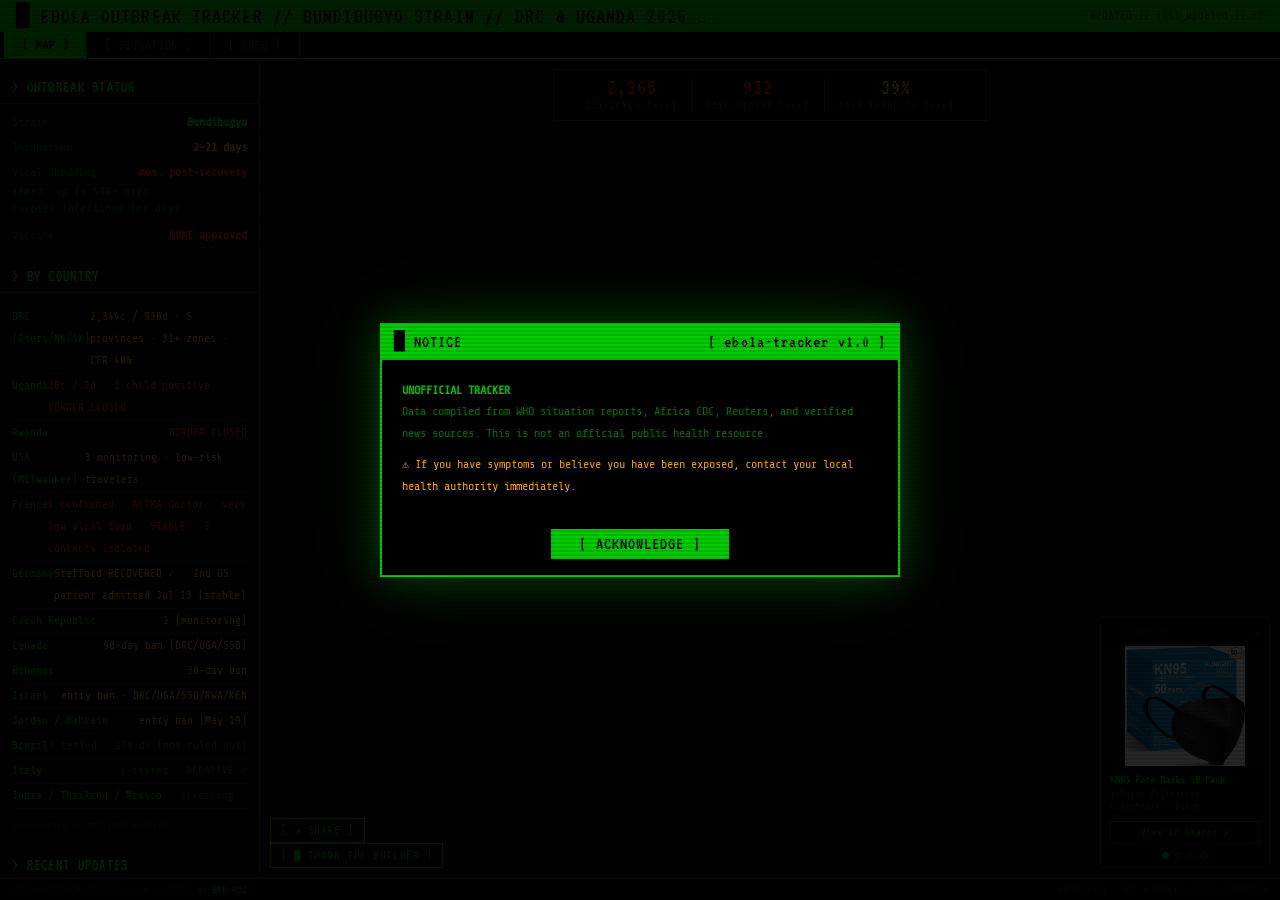
<file: templates/index.html>
<!DOCTYPE html>
<html lang="en">
<head>
  <meta charset="UTF-8">
  <meta name="viewport" content="width=device-width, initial-scale=1.0">
  <title>Ebola Outbreak Tracker — 2026 Bundibugyo Strain | ebola.fyi</title>
  <meta name="description" content="Live tracker for the 2026 Ebola Bundibugyo outbreak. 2,365 confirmed · 932 deaths · WHO: 3rd-largest outbreak on record, spreading faster than ever. Free, no paywall.">
  <meta name="keywords" content="ebola 2026, ebola outbreak, bundibugyo, DRC ebola, Uganda ebola, WHO PHEIC, ebola tracker, ebola cases, ebola deaths, ituri province, ebola map">
  <meta name="author" content="Bre Roz">
  <meta name="robots" content="index, follow">

  <!-- Open Graph -->
  <meta property="og:type"        content="website">
  <meta property="og:url"         content="https://ebola.fyi/">
  <meta property="og:title"       content="Ebola Outbreak Tracker — 2026 Bundibugyo Strain">
  <meta property="og:description" content="2,365 confirmed · 932 deaths · DRC 2,344 confirmed/930 deaths · WHO: 3rd-largest outbreak on record. Free, no paywall.">
  <meta property="og:image"       content="https://ebola.fyi/static/og-image.png">
  <meta property="og:image:width" content="1200">
  <meta property="og:image:height" content="630">
  <meta property="og:site_name"   content="ebola.fyi">

  <!-- Twitter Card -->
  <meta name="twitter:card"        content="summary_large_image">
  <meta name="twitter:title"       content="Ebola Outbreak Tracker — 2026 Bundibugyo">
  <meta name="twitter:description" content="2,365 confirmed · 932 deaths · DRC 2,344/930 · WHO: 3rd-largest Ebola outbreak on record · Free, no paywall.">
  <meta name="twitter:image"       content="https://ebola.fyi/static/og-image.png">

  <link rel="canonical" href="https://ebola.fyi/">
  <link rel="icon" type="image/svg+xml" href="/static/favicon.svg">
  <link rel="stylesheet" href="/static/css/dos.css">

  <!-- Structured Data — Dataset -->
  <script type="application/ld+json">
  {
    "@context": "https://schema.org",
    "@type": "Dataset",
    "name": "2026 Ebola Bundibugyo Outbreak — Live Tracker",
    "description": "Real-time tracking of the 2026 Ebola Bundibugyo virus disease outbreak in the Democratic Republic of Congo and Uganda. Data sourced from WHO situation reports, Africa CDC, and verified news sources.",
    "url": "https://ebola.fyi/",
    "keywords": ["ebola", "bundibugyo", "outbreak 2026", "DRC", "Uganda", "WHO PHEIC", "filovirus"],
    "temporalCoverage": "2026-04-24/..",
    "spatialCoverage": { "@type": "Place", "name": "Democratic Republic of Congo, Uganda" },
    "publisher": { "@type": "Person", "name": "Bre Roz", "url": "https://breroz.com" },
    "dateModified": "2026-05-20",
    "variableMeasured": ["suspected cases", "confirmed cases", "deaths", "case fatality rate"]
  }
  </script>

  <!-- Structured Data — FAQ (AEO) -->
  <script type="application/ld+json">
  {
    "@context": "https://schema.org",
    "@type": "FAQPage",
    "mainEntity": [
      {
        "@type": "Question",
        "name": "How many Ebola cases are there in 2026?",
        "acceptedAnswer": { "@type": "Answer", "text": "As of May 20, 2026, there are 600+ suspected cases, 51 lab-confirmed cases, and 139+ deaths in the 2026 Ebola Bundibugyo outbreak, primarily in the Democratic Republic of Congo with 2 confirmed cases in Uganda." }
      },
      {
        "@type": "Question",
        "name": "What strain of Ebola is the 2026 outbreak?",
        "acceptedAnswer": { "@type": "Answer", "text": "The 2026 outbreak is caused by the Bundibugyo virus (BDBV), a rare strain of Ebola for which there is no approved vaccine or treatment. It was first identified in Uganda in 2007 and has only caused three known outbreaks." }
      },
      {
        "@type": "Question",
        "name": "Has the WHO declared the 2026 Ebola outbreak a PHEIC?",
        "acceptedAnswer": { "@type": "Answer", "text": "Yes. The World Health Organization declared the 2026 Ebola Bundibugyo outbreak a Public Health Emergency of International Concern (PHEIC) on May 17, 2026 — the highest level of global health alert." }
      },
      {
        "@type": "Question",
        "name": "Where is the 2026 Ebola outbreak located?",
        "acceptedAnswer": { "@type": "Answer", "text": "The 2026 Ebola outbreak is centered in Ituri Province in eastern Democratic Republic of Congo, with confirmed cases in Bunia, Mongbwalu, Nyakunde, Goma, and Butembo. Two confirmed cases have also been reported in Kampala, Uganda." }
      },
      {
        "@type": "Question",
        "name": "Is there an American infected with Ebola in 2026?",
        "acceptedAnswer": { "@type": "Answer", "text": "Yes. Dr. Peter Stafford, 39, an American medical missionary working in Bunia, DRC, tested positive for Ebola Bundibugyo and is being treated at Charité University Hospital in Berlin, Germany. His wife Dr. Rebekah Stafford and their four children were also evacuated to Germany for monitoring. Dr. Patrick LaRochelle is being monitored at Bulovka Hospital in Prague." }
      },
      {
        "@type": "Question",
        "name": "Is there a vaccine for the 2026 Ebola strain?",
        "acceptedAnswer": { "@type": "Answer", "text": "No. There is no approved vaccine or specific treatment for the Bundibugyo strain of Ebola. The Ervebo vaccine exists for the Zaire strain but is not effective against Bundibugyo. An Oxford/Serum Institute vaccine candidate is estimated to be 2–3 months from clinical trials as of May 2026." }
      },
      {
        "@type": "Question",
        "name": "Is Ebola spreading to the US in 2026?",
        "acceptedAnswer": { "@type": "Answer", "text": "As of May 20, 2026, there are no confirmed Ebola cases in the United States. One American (Dr. Peter Stafford) contracted Ebola in the DRC and is being treated in Germany. The US CDC has issued 21-day travel restrictions for non-citizens arriving from DRC, Uganda, and South Sudan." }
      }
    ]
  }
  </script>
  <script src="https://d3js.org/d3.v7.min.js" defer></script>
  <script src="/static/js/app.js" defer></script>
  <!-- Google tag (gtag.js) -->
  <script async src="https://www.googletagmanager.com/gtag/js?id=G-WPQWM1QDYJ"></script>
  <script>
    window.dataLayer = window.dataLayer || [];
    function gtag(){dataLayer.push(arguments);}
    gtag('js', new Date());
    gtag('config', 'G-WPQWM1QDYJ');
  </script>
</head>
<body>

<!-- ── Disclaimer Modal ──────────────────────────────────────────────── -->
<div id="disclaimer-modal" class="modal-overlay" style="display:none">
  <div class="modal-box">
    <div class="modal-titlebar">
      <span>&#x2588; NOTICE</span>
      <span>[ ebola-tracker v1.0 ]</span>
    </div>
    <div class="modal-body">
      <p><strong>UNOFFICIAL TRACKER</strong></p>
      <p>Data compiled from WHO situation reports, Africa CDC, Reuters, and verified news sources. This is not an official public health resource.</p>
      <p style="margin-top:10px" class="warn">&#x26A0; If you have symptoms or believe you have been exposed, contact your local health authority immediately.</p>
    </div>
    <div class="modal-footer">
      <button id="disclaimer-close" class="btn-dos">[ ACKNOWLEDGE ]</button>
    </div>
  </div>
</div>

<!-- ── App Shell ─────────────────────────────────────────────────────── -->
<div class="app-shell">

  <!-- Header -->
  <div class="site-header">
    <div class="site-header-title">
      &#x2588; EBOLA OUTBREAK TRACKER // BUNDIBUGYO STRAIN // DRC &amp; UGANDA 2026 <span class="cursor">_</span>
    </div>
    <div class="site-header-right">UPDATED {{ last_updated }} CT</div>
  </div>

  <!-- Tab bar -->
  <nav class="tab-bar">
    <button class="tab-btn active" data-tab="map">[ MAP ]</button>
    <button class="tab-btn" data-tab="situation">[ SITUATION ]</button>
    <button class="tab-btn" data-tab="info">[ INFO ]</button>
  </nav>

  <!-- ── TAB 1: MAP ─────────────────────────────────────────────────── -->
  <div class="tab-pane active" id="tab-map">
    <div class="panel-layout">

      <!-- Left: stats + country list + updates -->
      <div class="left-panel">
        <div class="left-section-title">&gt; OUTBREAK STATUS</div>

        <div class="stat-row">
          <span class="stat-label">Strain</span>
          <span class="stat-value">Bundibugyo</span>
        </div>

        <div class="stat-row">
          <span class="stat-label">Incubation</span>
          <span class="stat-value warn">2–21 days</span>
        </div>
        <div class="stat-row">
          <span class="stat-label">Viral Shedding</span>
          <span class="stat-value danger">mos. post-recovery</span>
        </div>
        <div class="stat-subrow">semen: up to 500+ days<br>corpses infectious for days</div>
        <div class="stat-row">
          <span class="stat-label">Vaccine</span>
          <span class="stat-value danger">NONE approved</span>
        </div>

        <div class="left-section-title" style="margin-top:10px">&gt; BY COUNTRY</div>
        <div class="dos-list">
          <div class="dos-list-item">
            <span class="country-name">DRC (Ituri/NK/SK)</span>
            <span class="country-stat">2,344c / 930d · 5 provinces · 31+ zones · CFR 40%</span>
          </div>
          <div class="dos-list-item">
            <span class="country-name">Uganda</span>
            <span class="country-stat" style="color:var(--red)">20c / 2d · 1 child positive · BORDER CLOSED</span>
          </div>
          <div class="dos-list-item">
            <span class="country-name">Rwanda</span>
            <span class="country-stat" style="color:var(--red)">BORDER CLOSED</span>
          </div>
          <div class="dos-list-item">
            <span class="country-name">USA (Milwaukee)</span>
            <span class="country-stat" style="color:var(--amber)">3 monitoring · low-risk travelers</span>
          </div>
          <div class="dos-list-item">
            <span class="country-name">France</span>
            <span class="country-stat" style="color:var(--red)">1 confirmed · ALIMA doctor · very low viral load · STABLE · 5 contacts isolated</span>
          </div>
          <div class="dos-list-item">
            <span class="country-name">Germany</span>
            <span class="country-stat" style="color:var(--amber)">Stafford RECOVERED ✓ · 2nd US patient admitted Jul 13 (stable)</span>
          </div>
          <div class="dos-list-item">
            <span class="country-name">Czech Republic</span>
            <span class="country-stat">1 (monitoring)</span>
          </div>
          <div class="dos-list-item">
            <span class="country-name">Canada</span>
            <span class="country-stat" style="color:var(--amber)">90-day ban (DRC/UGA/SSD)</span>
          </div>
          <div class="dos-list-item">
            <span class="country-name">Bahamas</span>
            <span class="country-stat" style="color:var(--amber)">30-day ban</span>
          </div>
          <div class="dos-list-item">
            <span class="country-name">Israel</span>
            <span class="country-stat" style="color:var(--amber)">entry ban · DRC/UGA/SSD/RWA/KEN</span>
          </div>
          <div class="dos-list-item">
            <span class="country-name">Jordan / Bahrain</span>
            <span class="country-stat" style="color:var(--amber)">entry ban (May 19)</span>
          </div>
          <div class="dos-list-item">
            <span class="country-name">Brazil</span>
            <span class="country-stat" style="color:var(--text-dim)">2 tested · alt dx (not ruled out)</span>
          </div>
          <div class="dos-list-item">
            <span class="country-name">Italy</span>
            <span class="country-stat" style="color:var(--text-dim)">1 tested · NEGATIVE ✓</span>
          </div>
          <div class="dos-list-item">
            <span class="country-name">India / Thailand / Mexico</span>
            <span class="country-stat" style="color:var(--text-dim)">screening ↑</span>
          </div>
        </div>
        <div style="font-size:9px;color:var(--text-faint);padding:4px 12px">s=suspected c=confirmed d=deaths</div>

        <div class="left-section-title" style="margin-top:10px">&gt; RECENT UPDATES</div>
        <div class="update-item">
          <span class="update-date">2026-07-21 <a class="update-src" href="https://www.aljazeera.com/news/2026/7/20/ebola-death-toll-in-drc-surges-to-at-least-930-as-outbreak-gathers-pace" target="_blank" rel="noopener" onclick="track('source_click',{outlet:'Al Jazeera/WHO',date:'2026-07-21'})">[src]</a></span>
          <span style="color:var(--red)">&#x26A0; <strong>WHO: THIRD-LARGEST EBOLA OUTBREAK ON RECORD</strong></span> &bull; Tedros: <em>"In the past month, it has expanded faster than any previous outbreak"</em> &bull; DRC's 2018&ndash;20 outbreak took 10+ months to reach 2,000 confirmed cases — this one took <strong>2 months</strong> &bull; WHO: true tally could be <strong>at least double</strong> that &bull; Tedros: more than <strong>80% of new cases</strong> detected outside known contact lists — "transmission chains are still being missed" &bull; Uganda now close to being <strong>"virus-free"</strong> &bull; healthcare worker strike escalated — staff <strong>blocked the entrance to Bunia General Hospital</strong> over unpaid compensation
        </div>
        <div class="update-item">
          <span class="update-date">2026-07-20 <a class="update-src" href="https://www.npr.org/2026/07/20/g-s1-134548/ebola-congo-deaths" target="_blank" rel="noopener" onclick="track('source_click',{outlet:'NPR/AP',date:'2026-07-20'})">[src]</a> <a class="update-src" href="https://www.aljazeera.com/news/2026/7/20/ebola-death-toll-in-drc-surges-to-at-least-930-as-outbreak-gathers-pace" target="_blank" rel="noopener" onclick="track('source_click',{outlet:'Al Jazeera',date:'2026-07-20'})">[src2]</a></span>
          <span style="color:var(--red)">&#x26A0; <strong>DEATH TOLL REACHES 930</strong></span> &bull; DRC Ministry of Health: <strong>37 new deaths in 24h</strong> (Fri&ndash;Sat) — one of the highest daily totals recorded &bull; confirmed cases reach <strong>2,344</strong> as of Saturday &bull; global total: <strong>2,365 confirmed / 932 deaths · CFR 40%</strong> (DRC) / 39% (global) &bull; at least <strong>12 attacks</strong> recorded against health facilities/teams since outbreak declared &bull; at least <strong>36 health workers</strong> infected have died &bull; <strong>724 patients</strong> currently in isolation/hospitals &bull; 22 new recoveries in 24h &bull; WHO: 80% of new cases from unknown transmission chains
        </div>
        <div class="update-item">
          <span class="update-date">2026-07-14 <a class="update-src" href="https://www.aljazeera.com/news/2026/7/14/who-warns-dr-congo-ebola-outbreak-may-be-double-the-official-tally" target="_blank" rel="noopener" onclick="track('source_click',{outlet:'Al Jazeera',date:'2026-07-14'})">[src]</a></span>
          <span style="color:var(--red)">&#x26A0; <strong>DOCTORS THREATEN STRIKE</strong> over unpaid salaries</span> &bull; healthcare workers at the <strong>Rwampara Ebola treatment centre</strong> (Ituri epicentre) burned a tyre and blocked access routes Monday &bull; 48-hour ultimatum for a "total strike" &bull; Dr. Pascal Bahoya: <em>"Since May 15, we have been caring for Ebola patients without pay"</em> &bull; Health Min. Samuel Roger Kamba acknowledged "payment delays" from an "organisational issue" with the payroll list &bull; DRC's National Institute of Public Health: healthcare workers account for <strong>112 transmissions / 35 deaths</strong> (by Sunday) &bull; Ituri (epicentre): at least 384 confirmed / 89 deaths per this report
        </div>
        <div class="update-item">
          <span class="update-date">2026-07-14 <a class="update-src" href="https://www.aljazeera.com/news/2026/7/14/who-warns-dr-congo-ebola-outbreak-may-be-double-the-official-tally" target="_blank" rel="noopener" onclick="track('source_click',{outlet:'Al Jazeera/WHO',date:'2026-07-14'})">[src]</a></span>
          <span style="color:var(--red)">&#x26A0; <strong>WHO WARNS TRUE TOLL MAY BE DOUBLE OFFICIAL TALLY</strong></span> &bull; Chikwe Ihekweazu (Executive Director, WHO Health Emergencies Programme): <em>"the scale of the outbreak is at least 2-4 times the number of cases we are finding"</em> — most deaths occurring in the family environment, not medical centres &bull; WHO confirms at least <strong>1,963 cases / 719 deaths</strong> (DRC) &bull; global total: <strong>1,984 confirmed / 721 deaths</strong> &bull; <strong>727 patients</strong> in Ebola treatment centres as of Jul 12 &bull; Uganda: 20 / 2 &bull; 5 provinces affected incl. Tshopo &amp; Haut-Uélé &bull; <strong>$1.5B</strong> mobilized by international partners &amp; African nations &bull; clinical trial (2 treatments) under way
        </div>
        <div class="update-item">
          <span class="update-date">2026-07-13 <a class="update-src" href="https://thehill.com/policy/healthcare/5965532-ebola-outbreak-congo-response/" target="_blank" rel="noopener" onclick="track('source_click',{outlet:'The Hill/WHO',date:'2026-07-13'})">[src]</a></span>
          <span style="color:var(--red)">&#x26A0; <strong>SECOND US CITIZEN DIAGNOSED WITH EBOLA</strong></span> &bull; Samaritan's Purse humanitarian worker (logistics role, Bunia · 15 years with the org) diagnosed Friday, transferred to <strong>Frankfurt University Hospital</strong> special isolation unit &bull; <span style="color:#00cc00">"currently stable"</span> (Dr. Timo Wolf) &bull; not involved in direct patient care &bull; contact tracing underway &bull; US State Dept assisted transport to Germany &bull; Tedros: <em>"infections among response personnel are not unexpected in an outbreak of this scale"</em> &bull; Samaritan's Purse runs 2 Ebola Treatment Centers in DRC (Bunia + Nyankunde, 40 beds) serving Ituri (90% of national cases)
        </div>
        <div class="update-item">
          <span class="update-date">2026-07-13 <a class="update-src" href="https://www.reuters.com/business/healthcare-pharmaceuticals/congos-ebola-outbreak-spreads-two-more-provinces-2026-07-13/" target="_blank" rel="noopener" onclick="track('source_click',{outlet:'Reuters/INPH',date:'2026-07-13'})">[src]</a></span>
          <span style="color:var(--red)">&#x26A0; <strong>SPREADS TO TWO MORE PROVINCES</strong></span> &bull; Tshopo and Haut-Uélé now formally declared an <strong>"epidemic zone"</strong> by DRC's National Institute of Public Health (report dated Jul 11) &bull; Tshopo: <strong>4 confirmed / 2 deaths</strong> (Kisangani) &bull; Haut-Uélé: <strong>1 death confirmed</strong> &bull; cases in both provinces primarily imported from Nia-Nia health zone, Ituri &bull; DRC confirmed: <strong>1,926 / 702 deaths</strong> &bull; global total: <strong>1,947 confirmed / 704 deaths · CFR 36%</strong> &bull; senior WHO official: true scale of outbreak could be <strong>2&ndash;4x larger</strong> than official data — 4 of 5 new cases have no known link to existing patients
        </div>
        <div class="update-item">
          <span class="update-date">2026-07-09 <a class="update-src" href="https://apnews.com/article/congo-ebola-outbreak-deaths-957589a45723dcb092c986e1ec17da07" target="_blank" rel="noopener" onclick="track('source_click',{outlet:'AP',date:'2026-07-09'})">[src]</a> <a class="update-src" href="https://www.rfi.fr/en/international-news/20260709-ebola-outbreak-is-fastest-growing-ever-as-600-die" target="_blank" rel="noopener" onclick="track('source_click',{outlet:'RFI/AFP/Africa CDC',date:'2026-07-09'})">[src2]</a></span>
          <span style="color:var(--red)">&#x26A0; <strong>DEATH TOLL REACHES 600</strong> &bull; DRC confirmed: <strong>1,759</strong> (WHO)</span> &bull; global total: <strong>1,780 confirmed / 602 deaths · CFR 34%</strong> &bull; Africa CDC's Wessam Mankoula: <em>"This is the fastest growing Ebola outbreak ever"</em> — 1,596 cases in first six weeks vs. 994 for the 2014&ndash;16 West Africa outbreak at the same stage &bull; <span style="color:var(--red)">&#x26A0; <strong>NEW SUSPECTED CASES beyond the epicentre</strong></span>: Tshopo province — 2 suspected in Kisangani (one linked to Nia-Nia health zone/Ituri, one with no apparent geographic connection, under investigation) — and Haut-Uélé &bull; 285 recovered &bull; 304 suspected cases under investigation &bull; 22 treatment centres / ~700 beds (+300 planned) at ~90% capacity &bull; 10,000+ contacts monitored, 82% follow-up rate (95% needed) &bull; lab capacity up from 30 tests/day (Kinshasa) to 2,000+/day (decentralised) &bull; trial of MBP-134 monoclonal antibody + remdesivir (alone &amp; combination) began Jul 2 &bull; WHO seeks $115M — only 32% funded &bull; South Kivu: clashes between DRC forces and M23 — UN's Volker Turk calls for immediate end to fighting
        </div>
        <div class="update-item">
          <span class="update-date">2026-07-06 <a class="update-src" href="https://www.reuters.com/business/healthcare-pharmaceuticals/congo-says-confirmed-ebola-cases-rise-1561-including-506-deaths-2026-07-06/" target="_blank" rel="noopener" onclick="track('source_click',{outlet:'Reuters/DRC MoH',date:'2026-07-06'})">[src]</a></span>
          DRC government data: <strong>confirmed Ebola cases rise to 1,561, including 506 deaths</strong> (reported late Sunday) &bull; Uganda: 20 / 2 · France: 1 / 0 &bull; global total: <strong>1,582 confirmed / 508 deaths · CFR 32%</strong>
        </div>
        <div class="update-item">
          <span class="update-date">2026-07-03 <a class="update-src" href="https://www.reuters.com/business/healthcare-pharmaceuticals/congo-says-number-confirmed-ebola-cases-rises-1502-2026-07-03/" target="_blank" rel="noopener" onclick="track('source_click',{outlet:'Reuters/DRC MoH',date:'2026-07-03'})">[src]</a></span>
          DRC government data: <strong>confirmed Ebola cases rise to 1,502, including 473 deaths</strong> (Friday, Jul 3) &bull; Uganda: 20 / 2 · France: 1 / 0 &bull; global total: <strong>1,523 confirmed / 475 deaths · CFR 31%</strong>
        </div>
        <div class="update-item">
          <span class="update-date">2026-07-01 <a class="update-src" href="https://cambodianess.com/article/drc-ebola-claims-452-lives-says-who" target="_blank" rel="noopener" onclick="track('source_click',{outlet:'WHO Disease Outbreak News',date:'2026-07-01'})">[src]</a></span>
          WHO Disease Outbreak News: <strong>1,460 confirmed / 452 deaths</strong> in DRC as of Jul 1 &mdash; transmission continuing to spread into new health zones &bull; Uganda: <strong>20 confirmed (2 deaths) + 1 probable fatal case</strong> as of Jul 2, last confirmed Uganda case Jun 21 &bull; France: lab-confirmed BVD case (ALIMA doctor) notified to WHO Jun 24 &bull; WHO risk assessment (updated Jun 6): DRC <strong>VERY HIGH</strong>, Uganda + neighbours <strong>HIGH</strong>, rest of African Region + global LOW &bull; historical Bundibugyo CFRs: 2007 outbreak 30%, 2012 outbreak 50%
        </div>
        <div class="update-item">
          <span class="update-date">2026-06-30 <a class="update-src" href="https://www.bbc.com/news/articles/cly7z8ey088o" target="_blank" rel="noopener" onclick="track('source_click',{outlet:'BBC Scotland',date:'2026-06-30'})">[src]</a></span>
          <span style="color:var(--dim)">&#x2713; <strong>UK/Glasgow NEGATIVE</strong> — patient admitted to Queen Elizabeth University Hospital and tested for suspected Ebola; result: <strong>negative</strong> · no ward closures · risk to public remains low</span>
        </div>
        <div class="update-item">
          <span class="update-date">2026-06-30 <a class="update-src" href="https://www.aljazeera.com/news/2026/6/30/dr-congo-says-1307-ebola-cases-confirmed-including-377-deaths" target="_blank" rel="noopener" onclick="track('source_click',{outlet:'Al Jazeera/DRC MoH',date:'2026-06-30'})">[src]</a></span>
          DRC (official, Monday update): <strong>1,307 confirmed / 377 deaths</strong> &bull; Uganda: 20 / 2 · France: 1 / 0 &bull; global total: <strong>1,328 confirmed / 379 deaths · CFR 29%</strong> &bull; <span style="color:var(--red)">&#x26A0; <strong>gatherings ban issued in 4 provinces including Kinshasa</strong></span> — issued Saturday ahead of planned <strong>July 8 anti-constitutional-reform protest</strong>; opposition calls ban "politically motivated" &bull; Al Jazeera from Rwampara treatment centre: health workers lack protective gear, medicines, rapid test kits, body bags &bull; tents set on fire by angry mob last month &bull; funeral transmission: families touch bodies over several days — aid workers struggling to arrange safe burials amid community mistrust
        </div>
        <div class="update-item">
          <span class="update-date">2026-06-29 <a class="update-src" href="https://www.reuters.com/business/healthcare-pharmaceuticals/congo-says-number-confirmed-ebola-cases-1274-including-360-deaths-2026-06-29/" target="_blank" rel="noopener" onclick="track('source_click',{outlet:'Reuters/DRC MoH',date:'2026-06-29'})">[src]</a> <a class="update-src" href="https://www.yahoo.com/news/world/articles/ebola-outbreak-dr-congo-spreads-161703033.html" target="_blank" rel="noopener" onclick="track('source_click',{outlet:'AFP/Yahoo',date:'2026-06-29'})">[src2]</a></span>
          <span style="color:var(--red)">&#x26A0; <strong>FOURTH PROVINCE: Haut-Uélé</strong> — entire northeast DRC (~15 million people) now affected</span> &bull; case traveled from Bunia (Ituri's capital) into Haut-Uélé; that person has since died (INRB) &bull; Haut-Uélé borders <strong>South Sudan and Central African Republic</strong> &bull; Ituri: <strong>1,165 confirmed / 301 deaths</strong> (epicentre) &bull; DRC total: <strong>1,274 confirmed / 360 deaths · CFR 28%</strong> &bull; Uganda: 20 / 2 · France: 1 / 0 &bull; global total: <strong>1,295 confirmed / 362 deaths</strong> &bull; clinical trials set to begin in coming days (WHO)
        </div>
        <div class="update-item">
          <span class="update-date">2026-06-26 <a class="update-src" href="https://www.reuters.com/business/healthcare-pharmaceuticals/cdc-raises-response-ebola-outbreak-highest-level-says-risk-spread-us-is-low-2026-06-26/" target="_blank" rel="noopener" onclick="track('source_click',{outlet:'Reuters/CDC',date:'2026-06-26'})">[src]</a></span>
          <span style="color:var(--red)">&#x1F6A8; <strong>CDC RAISES EBOLA RESPONSE TO LEVEL 1 — highest designation</strong></span> &mdash; reserved for most severe health crises: previous Level 1 responses include <strong>Hurricane Katrina (2005), swine flu (2009–10), West Africa Ebola (2014–16), Zika (2016–17)</strong> &bull; DRC: <strong>1,200+ confirmed / 321 deaths</strong> · Uganda: 20 · France: 1 · total <strong>1,221+ / 323</strong> &bull; 19 CDC staff deployed overseas + 125+ already on ground &bull; <strong>$107M emergency funding</strong> committed &bull; White House seeking <strong>$1.4B+ from Congress</strong> including <strong>$800M for Kenya quarantine center</strong> &bull; experimental Ebola treatment doses being sent to Africa &bull; <strong>2,500 diagnostic tests</strong> deploying &bull; 25 local field epidemiologists trained for areas CDC staff cannot access
        </div>
        <div class="update-item">
          <span class="update-date">2026-06-26 <a class="update-src" href="https://www.theguardian.com/global-development/2026/jun/26/whereabouts-of-nearly-300-people-with-ebola-unknown-in-drc" target="_blank" rel="noopener" onclick="track('source_click',{outlet:'Guardian/Africa CDC',date:'2026-06-26'})">[src]</a></span>
          <span style="color:var(--red)">&#x26A0; <strong>297 confirmed cases with UNKNOWN WHEREABOUTS</strong> — Africa CDC Kaseya: <em>"Where are these people?"</em></span> &mdash; DRC: <strong>1,118 confirmed / 291 deaths</strong> · Uganda: 20/2 · France: 1 · total <strong>1,139 / 293</strong> &bull; <span style="color:var(--red)">WHO/Lancet ID modeling: <strong>8,210 cases / 1,420 deaths by mid-September</strong> (central scenario) · <strong>worst-case: 66,000 cases by September</strong> · <strong>70% probability spread to South Sudan</strong> in coming weeks</span> &bull; this outbreak is <strong>largest in Ebola history at 5 weeks post-declaration</strong> (West Africa at same stage: 239 cases / 160 deaths) &bull; only <strong>13% of $910M pledged</strong> has been delivered; total needed: <strong>$1.4B</strong> with humanitarian costs &bull; DRC authorities: 21-day wait required before onward travel from affected provinces
        </div>
        <div class="update-item">
          <span class="update-date">2026-06-25 <a class="update-src" href="https://www.nytimes.com/2026/06/25/world/africa/africa-cdc-congo-ebola.html" target="_blank" rel="noopener" onclick="track('source_click',{outlet:'NYT/Africa CDC',date:'2026-06-25'})">[src]</a></span>
          <span style="color:var(--red)">&#x26A0; <strong>SYSTEM NEAR BREAKING POINT: 95% bed occupancy</strong> in Ebola treatment centers — "we haven't reached the peak yet"</span> &mdash; Kaseya: <em>"If we don't stop this outbreak now, for sure it will be the largest Ebola outbreak ever"</em> &bull; <span style="color:var(--red)">contact tracing: <strong>30%</strong></span> (needs 80% to break chain · most Ituri positives NOT on health workers' radar) &bull; <strong>20,000 paid community health workers</strong> being recruited from affected communities &bull; IDP camps: estimated <strong>120 contacts per infected person</strong> (vs. 20 standard · 40 urban) &bull; <span style="color:#00cc00">&#x1F9EA; <strong>CLINICAL TRIALS starting next week</strong>: remdesivir vs. remdesivir + MBP-134 monoclonal antibody (treatment) · MBP-134 arriving Bunia Friday · obeldesivir oral post-exposure prophylaxis trial mid-July (1,200 enrolled)</span>
        </div>
        <div class="update-item">
          <span class="update-date">2026-06-25 <a class="update-src" href="https://www.reuters.com/business/healthcare-pharmaceuticals/ebola-bundibugyo-outbreak-rages-knowledge-gaps-still-challenge-response-2026-06-25/" target="_blank" rel="noopener" onclick="track('source_click',{outlet:'Reuters',date:'2026-06-25'})">[src]</a></span>
          <span style="color:var(--amber)">&#x1F9EA; Only <strong>10% of patients show bleeding</strong> (vs. ~40% expected for Ebola) — causing community denial</span>: <em>"Before, it was bleeding. We haven't seen any bleeding in our sick relative, so you're lying to us"</em> &bull; <strong>50%+ patients arriving at advanced stage</strong> — early symptoms milder than Zaire, delaying care-seeking &bull; WHO Ihekweazu: <em>"We're facing an outbreak that we're just, to be honest, beginning to understand"</em> &bull; <span style="color:var(--red)">Peter Piot (co-discoverer of Ebola Zaire): <em>"I have never seen this many cases this quickly. Without peace I fear we will not stop this."</em></span>
        </div>
        <div class="update-item">
          <span class="update-date">2026-06-25 <a class="update-src" href="https://www.sciencealert.com/first-ebola-case-outside-africa-in-2026-outbreak-confirmed" target="_blank" rel="noopener" onclick="track('source_click',{outlet:'ScienceAlert/AFP',date:'2026-06-25'})">[src]</a></span>
          <span style="color:var(--red)">&#x26A0; <strong>FRANCE CASE FOLLOW-UP</strong> — patient identified as <strong>ALIMA</strong> (Alliance for International Medical Action) doctor</span> &bull; flew <strong>Air France Kinshasa&rarr;Paris</strong> · "almost asymptomatic — except for headaches" · condition "slightly deteriorated during the flight" &bull; <strong>very low viral load</strong> · stable &bull; <strong>5 flight passengers isolated</strong> as possible contacts &bull; PM Lecornu monitoring "very closely" · Health Min. Rist: risk of transmission "remains low" &bull; ALIMA seeking to understand how contamination occurred — humanitarian workers normally require <strong>3-week quarantine</strong> after contact with infected cases &bull; first time France has <em>detected</em> Ebola on its territory (2014: two patients transported from abroad, diagnosed before arrival) &bull; WHO Tedros: global risk "remains low"
        </div>
        <div class="update-item">
          <span class="update-date">2026-06-24 <a class="update-src" href="https://www.bbc.com/news/articles/cj9gzr9rdjlo" target="_blank" rel="noopener" onclick="track('source_click',{outlet:'BBC/France MoH',date:'2026-06-24'})">[src]</a></span>
          <span style="color:var(--red)">&#x26A0; <strong>FRANCE CONFIRMS FIRST EUROPEAN EBOLA CASE</strong> — first case outside Africa in 2026 outbreak · doctor returned from humanitarian mission in DRC · stable · isolated in specialised facility</span> &bull; contact tracing underway · 21-day home isolation for contacts &bull; <strong>1,094 DRC confirmed · 277 deaths</strong> &bull; Uganda: <strong>20 confirmed</strong> (up from 19) &bull; WHO Tedros: global risk "remains low" · "a reminder of risks faced by frontline responders" &bull; France sets up dedicated monitoring for aid workers returning from DRC &bull; 17 of 75 health workers infected in DRC have died
        </div>
        <div class="update-item">
          <span class="update-date">2026-06-22 <a class="update-src" href="https://www.unicef.org/press-releases/ebola-cases-hit-1000-almost-3-million-children-and-adolescents-face-rising-risks" target="_blank" rel="noopener" onclick="track('source_click',{outlet:'UNICEF',date:'2026-06-22'})">[src]</a></span>
          <span style="color:var(--amber)">&#x26A0; UNICEF: <strong>2.95 million children at risk</strong> — 54% of population in 31 affected health zones</span> &bull; children = <strong>15% of confirmed cases · 25%+ of confirmed deaths</strong> &bull; children <strong>almost twice as likely to die</strong> as adults &bull; 135 orphaned children in Ituri receiving psychosocial support &bull; first nursery opened for infants separated from parents in treatment &bull; Uganda: 1 child positive · 19 under quarantine &bull; UNICEF seeking $70.7M — $20M still unfunded
        </div>
        <div class="update-item">
          <span class="update-date">2026-06-23 <a class="update-src" href="https://www.reuters.com/business/healthcare-pharmaceuticals/ebola-cases-congo-reach-highest-first-month-total-any-outbreak-who-says-2026-06-23/" target="_blank" rel="noopener" onclick="track('source_click',{outlet:'Reuters/WHO',date:'2026-06-23'})">[src]</a></span>
          <span style="color:var(--red)">&#x26A0; <strong>WHO: HIGHEST FIRST-MONTH CASE TOTAL OF ANY EBOLA OUTBREAK IN HISTORY</strong> — 1,003+ confirmed · 267 deaths · CFR 27%</span> &bull; detected late — virus circulating months before May 15 declaration &bull; urban spread (Bunia, Mongbwalu) unprecedented vs. past rural outbreaks &bull; WHO Mahamud: <em>"outbreak is moving faster than us"</em> &bull; <span style="color:var(--red)">&#x26A0; <strong>3 displacement camps now affected</strong></span> — 25 confirmed · 14 deaths (IOM) · Kigonze camp: 4 children died Monday &bull; 500+ Ebola beds now (up from 250 two weeks ago) &bull; community resistance beginning to abate
        </div>
        <div class="update-item">
          <span class="update-date">2026-06-22 <a class="update-src" href="https://www.reuters.com/business/healthcare-pharmaceuticals/congo-says-confirmed-ebola-cases-rise-over-1000-2026-06-22/" target="_blank" rel="noopener" onclick="track('source_click',{outlet:'Reuters/DRC MoH',date:'2026-06-22'})">[src]</a></span>
          <span style="color:var(--red)">&#x26A0; <strong>MILESTONE: DRC CROSSES 1,000 CONFIRMED CASES</strong> — 1,003 confirmed · 254 deaths · CFR 25%</span> &bull; total combined DRC + Uganda: <strong>1,022 confirmed · 256 deaths</strong>
        </div>
        <div class="update-item">
          <span class="update-date">2026-06-17 <a class="update-src" href="https://www.who.int/news/item/17-06-2026-who-issues-comprehensive-guidelines-on-filovirus-disease--including-ebola-and-marburg-disease" target="_blank" rel="noopener" onclick="track('source_click',{outlet:'WHO',date:'2026-06-17'})">[src]</a></span>
          <span style="color:var(--amber)">&#x1F4CB; <strong>WHO: first-ever comprehensive filovirus guidelines — 16 evidence-based recommendations</strong></span> &mdash; covers all Ebola and Marburg strains &bull; emphasizes early supportive care as foundation for all other interventions &bull; key recs: laboratory monitoring to identify treatable complications (hypoglycaemia, metabolic disruptions), rapid oral/IV rehydration, serial vital-sign monitoring, vasoactive medications for shock, antibiotics for bacterial coinfections, <strong>structured survivor after-care to prevent re-transmission from viral persistence</strong> &bull; Tedros: <em>"The current Bundibugyo virus outbreak is a stark reminder of the need for diligent, holistic and person-focused medical care"</em> &bull; designed to harmonize clinical care across health systems and inform preparedness planning
        </div>
        <div class="update-item">
          <span class="update-date">2026-06-15 <a class="update-src" href="https://www.idse.net/Tropical-Diseases/Article/06-26/Ebola-Outbreak-Spreads-Becoming-Worst-on-Record/80892" target="_blank" rel="noopener" onclick="track('source_click',{outlet:'IDSE/WHO',date:'2026-06-15'})">[src]</a></span>
          <span style="color:#00cc00">&#x2713; <strong>37 WHO-confirmed recoveries</strong> — including a US citizen (humanitarian worker in DRC) &bull; 16-month-old baby + mother recovered &amp; discharged from Rwampara Treatment Center</span> &bull; <span style="color:var(--red)">DRC: <strong>837 confirmed / 196 deaths</strong> as of June 15 · Ituri = 93% of all cases &bull; Uganda: <strong>19 confirmed / 2 deaths + 1 probable case + 1 probable death</strong></span> &bull; <span style="color:var(--red)">&#x26A0; CDC MMWR (2026;75[22]:285-289): without large-scale sustained intervention, outbreak could reach <strong>2014–16 West Africa scale — 28,000+ cases, 11,000+ deaths</strong></span> &bull; Kate White (MSF): <em>"No one knows the true scale or exactly where the disease is spreading in Congo"</em>
        </div>
        <div class="update-item">
          <span class="update-date">2026-06-17 <a class="update-src" href="https://www.newswise.com/articles/ebola-virus-hides-in-the-central-nervous-system-according-to-new-research-led-by-microbiologists-at-the-icahn-school-of-medicine-at-mount-sinai" target="_blank" rel="noopener" onclick="track('source_click',{outlet:'Nature Microbiology/Mount Sinai',date:'2026-06-17'})">[src]</a></span>
          <span style="color:var(--amber)">&#x1F9EA; <strong>NEW RESEARCH (Nature Microbiology): Ebola hides in the brain</strong></span> &mdash; Mount Sinai + BNITM study using cerebral organoids: Ebola virus can survive <strong>undetected in the CNS for months or years</strong> after infection &bull; infects neurons, astrocytes, and microglia (brain immune cells) &bull; <strong>"productive persistence"</strong> — virus remains actively infectious, not dormant &bull; triggers local brain inflammation — consistent with survivors developing <strong>meningoencephalitis, eye inflammation</strong> months later &bull; virus develops <strong>defective genomes and mutations</strong> to evade immune clearance &bull; replication confirmed up to 120 days in organoid model &bull; explicitly calls for expanded study of <strong>Bundibugyo virus</strong> persistence &bull; raises risk of relapse and retransmission from survivors
        </div>
        <div class="update-item">
          <span class="update-date">2026-06-16 <a class="update-src" href="https://www.thehindu.com/news/international/dr-congo-ebola-peak-in-front-of-us-outbreak-could-last-a-year-says-red-cross/article71109172.ece" target="_blank" rel="noopener" onclick="track('source_click',{outlet:'The Hindu/IFRC',date:'2026-06-16'})">[src]</a></span>
          <span style="color:var(--red)">&#x26A0; Red Cross: <strong>"The peak is in front of us — we are afraid this could last one year"</strong></span> &mdash; IFRC ops manager Bruno Michon speaking from Bunia &bull; <strong>808 confirmed / 192 deaths</strong> (DRC, per WHO) &bull; "intense community transmission continues" &bull; dire lack of testing capacity &bull; Red Cross volunteers facing <strong>verbal abuse, threats and physical attacks</strong> &bull; <em>"Trust is central. Without trust, we cannot stop transmission."</em>
        </div>
        <div class="update-item">
          <span class="update-date">2026-06-16 <a class="update-src" href="https://www.reuters.com/business/healthcare-pharmaceuticals/congo-ebola-outbreak-may-be-worst-ever-africa-cdc-says-2026-06-16/" target="_blank" rel="noopener" onclick="track('source_click',{outlet:'Reuters/Africa CDC',date:'2026-06-16'})">[src]</a></span>
          <span style="color:var(--red)">&#x26A0; <strong>Africa CDC: outbreak could be WORST EVER</strong> — worse than 2014-16 West Africa (11,000+ deaths)</span> &mdash; DG Jean Kaseya at AU heads-of-state virtual summit: <em>"If we don't stop the outbreak very soon it will be worse than what we had in West Africa"</em> &bull; <strong>tens of thousands of contacts untraced</strong>
        </div>
        <div class="update-item">
          <span class="update-date">2026-06-16 <a class="update-src" href="https://www.cbsnews.com/news/ebola-outbreak-2026-congo-uganda-still-spreading-who/" target="_blank" rel="noopener" onclick="track('source_click',{outlet:'CBS News/WHO',date:'2026-06-16'})">[src]</a></span>
          <span style="color:var(--red)">&#x26A0; WHO: virus still spreading, "we are missing cases"</span> &mdash; total surged to <strong>800+</strong>, up ~300 since last week &bull; WHO Incident Manager Dr. Belizaire: <em>"One month after declaration, I'm still feeling concerned"</em> &bull; <strong>3,000 contacts unaccounted for</strong> &bull; security forces fired <strong>warning shots</strong> to stop crowd seizing Ebola victim's body &bull; Uganda: <strong>no new cases in 11 days</strong> &bull; Uganda health director: <em>"Putting a tight ribbon on porous borders is almost impossible — it's like stopping wind from blowing"</em>
        </div>
        <div class="update-item">
          <span class="update-date">2026-06-15 <a class="update-src" href="https://www.independent.co.uk/news/health/ebola-outbreak-congo-africa-latest-deaths-b2996017.html" target="_blank" rel="noopener" onclick="track('source_click',{outlet:'The Independent/DRC MoH',date:'2026-06-15'})">[src]</a></span>
          <span style="color:var(--red)">&#x26A0; <strong>RECORD SURGE: 72 new cases in 24h · 32 new deaths</strong> &mdash; total now <strong>782 confirmed / 181 deaths / 56 recovered · CFR 23%</strong></span> &bull; 359 in isolation &bull; <strong>contact tracing DROPPED to 56%</strong> (was 70%+) &bull; 106 new cases + 45 new deaths since Jun 12 &bull; Ituri: <strong>717 confirmed / 20 health zones</strong> &bull; North Kivu: <strong>62 confirmed / 10 health zones</strong> &bull; South Kivu: 3 / 1 zone &bull; <strong>2 new health zones</strong> since Jun 12 (1 Ituri, 1 N.Kivu) &bull; Africa CDC Jean Kaseya: <em>"urgently mobilize resources"</em>
        </div>
        <div class="update-item">
          <span class="update-date">2026-06-15 <a class="update-src" href="https://www.npr.org/2026/06/15/nx-s1-5856414/ebola-congo-bunia-health-crisis" target="_blank" rel="noopener" onclick="track('source_click',{outlet:'NPR',date:'2026-06-15'})">[src]</a></span>
          <span style="color:var(--red)">&#x26A0; NPR on the ground in Bunia</span> &mdash; <strong>Bunia: 212 confirmed</strong> (single highest city count) &bull; sick man vomited blood on motorbike taxi driver in city center, died on the spot — driver fled &bull; <span style="color:var(--red)">Clinique Universelle hospital <strong>SHUT DOWN</strong></span> after positive case — staff working <strong>without PPE</strong> &bull; Dr. Mazirane, 38: <em>"We're not afraid, we're very afraid"</em> — fears leaving his children behind if he dies &bull; 85%+ of DRC population lives on $3/day &bull; community volunteer Kasongo, 25: going door-to-door amid denial and fear
        </div>
        <div class="update-item">
          <span class="update-date">2026-06-13 <a class="update-src" href="https://www.tuko.co.ke/world/629458-israel-issues-travel-ban-kenya-4-east-african-countries-ebola-outbreak/" target="_blank" rel="noopener" onclick="track('source_click',{outlet:'TUKO/Israel MoH',date:'2026-06-13'})">[src]</a></span>
          <span style="color:var(--amber)">&#x26A0; <strong>Israel entry ban</strong> — non-citizens/non-residents who visited <strong>DRC, Uganda, South Sudan, Rwanda, or Kenya</strong> within 21 days barred from entry &bull; Bundibugyo strain risk cited &bull; travelers with fever/symptoms within 21 days urged to isolate &amp; contact ministry hotline &bull; advises against non-essential travel to DRC/Uganda</span>
        </div>
        <div class="update-item">
          <span class="update-date">2026-06-13 <a class="update-src" href="https://www.statnews.com/2026/06/13/who-director-general-in-drc-war-greater-concern-than-ebola/" target="_blank" rel="noopener" onclick="track('source_click',{outlet:'STAT News/WHO',date:'2026-06-13'})">[src]</a></span>
          <span style="color:var(--red)">&#x26A0; <strong>WHO DG Tedros: "really worried"</strong> after second field visit to outbreak zone</span> &mdash; <strong>708 confirmed / 141 deaths</strong> combined DRC + Uganda &bull; <span style="color:var(--red)"><strong>NOW THE 3RD LARGEST EBOLA OUTBREAK ON RECORD</strong></span> &bull; DRC residents see Ebola as <em>"a lesser evil"</em> amid war, hunger, and other disease &bull; warring factions, food insecurity, and displacement compounding response
        </div>
        <div class="update-item">
          <span class="update-date">2026-06-12 <a class="update-src" href="https://www.newindianexpress.com/amp/story/world/2026/Jun/12/ebola-spreading-into-new-areas-in-northeast-dr-congo-who" target="_blank" rel="noopener" onclick="track('source_click',{outlet:'AFP/WHO',date:'2026-06-12'})">[src]</a></span>
          <span style="color:var(--red)">&#x25B2; WHO: outbreak "continues to expand" in case count <strong>and</strong> geography</span> &mdash; new zones identified <strong>almost daily</strong> &bull; local community spread now in new areas (no longer just travel-linked) &bull; "many blind spots in high-risk areas" &bull; <strong>contact tracing: 70%+</strong> (up from 45% two weeks ago, still below 90% threshold) &bull; <strong>250 isolation beds — not enough</strong>, scaling needed urgently &bull; "scale much bigger than what is being detected" &bull; 119 suspected &bull; 32 recovered (DRC) &bull; Uganda: <strong>2 confirmed deaths</strong> &bull; African Union: Uganda "under control"
        </div>
        <div class="update-item">
          <span class="update-date">2026-06-12 <a class="update-src" href="https://www.reuters.com/business/healthcare-pharmaceuticals/ebola-outbreak-spreads-crowded-displacement-camp-congo-2026-06-12/" target="_blank" rel="noopener" onclick="track('source_click',{outlet:'Reuters/UNHCR',date:'2026-06-12'})">[src]</a></span>
          <span style="color:var(--red)">&#x26A0; CRITICAL: <strong>676 confirmed · 136 deaths · CFR 20.1%</strong></span> &bull; Uganda: <strong>19 confirmed</strong> &bull; <span style="color:var(--red)">&#x26A0; Ebola confirmed in <strong>Kpangba displacement camp</strong> — 30,000 refugees</span> &mdash; 2 confirmed deaths (mother &amp; daughter, May 31–Jun 1) &bull; UNHCR: "risk of spreading quickly is high and worrying" &bull; tarp-walled tents, hundreds sharing toilets, open defecation &bull; <strong>5 million+ displaced people</strong> in the 3 affected provinces &bull; Danish Refugee Council: <em>"Ebola in these camps will spread extremely quickly — people will flee whether or not they're contacts"</em>
        </div>
        <div class="update-item">
          <span class="update-date">2026-06-10 <a class="update-src" href="https://www.reuters.com/business/healthcare-pharmaceuticals/congo-says-number-confirmed-ebola-cases-rises-635-2026-06-10/" target="_blank" rel="noopener" onclick="track('source_click',{outlet:'Reuters',date:'2026-06-10'})">[src]</a></span>
          <span style="color:var(--red)">&#x25B2; <strong>635 confirmed / 127 deaths / 30 recovered</strong></span> &mdash; 37 new cases + 12 deaths in 24h, all Ituri &bull; <span style="color:#ff6600">&#x26A0; <strong>NEW ZONE: Tchomia</strong></span> &mdash; Lake Albert shore, ~50km south of Bunia &bull; now <strong>26 zones nationwide / 18 in Ituri</strong> (94%+ of cases) &bull; treatment centres active in Bunia + Rwampara
        </div>
        <div class="update-item">
          <span class="update-date">2026-06-09 <a class="update-src" href="https://www.cidrap.umn.edu/ebola/ebola-case-count-nears-600-feds-ask-travel-restrictions-ahead-world-cup" target="_blank" rel="noopener" onclick="track('source_click',{outlet:'CIDRAP',date:'2026-06-09'})">[src]</a></span>
          <span style="color:var(--amber)">&#x26A0; Trump admin requests European travel bans for <strong>World Cup</strong> (starts Jun 11)</span> &mdash; Belgium refuses &bull; EC: <em>"no evidence additional measures needed"</em> &bull; 598 confirmed / 115 deaths / CFR 19.2% / 297 in treatment &bull; WHO rapid risk assessment: DRC <strong>very high</strong>, Uganda + neighbours <strong>high</strong>
        </div>
        <div class="update-item">
          <span class="update-date">2026-06-09 <a class="update-src" href="https://www.cidrap.umn.edu/ebola/ebola-case-count-nears-600-feds-ask-travel-restrictions-ahead-world-cup" target="_blank" rel="noopener" onclick="track('source_click',{outlet:'Lancet ID',date:'2026-06-09'})">[src]</a></span>
          <span style="color:var(--red)">&#x26A0; <em>Lancet Infectious Diseases</em>: actual outbreak size could be <strong>up to 1,354 cases</strong></span> &mdash; two scenario models (CFR-33% model: 1,164 by May 27 &bull; travel/population model: 1,354 by May 27) &bull; <em>"considerable knowledge gaps"</em> and <em>"possibly substantially undetected transmission"</em>
        </div>
        <div class="update-item">
          <span class="update-date">2026-06-09 <a class="update-src" href="https://www.redcross.org.uk/stories/disasters-and-emergencies/world/ebola-outbreak-democratic-republic-of-congo" target="_blank" rel="noopener" onclick="track('source_click',{outlet:'British Red Cross',date:'2026-06-09'})">[src]</a></span>
          <span style="color:var(--red)">&#x25B2; <strong>550 confirmed / 101 confirmed deaths / 94 suspected</strong></span> &mdash; British Red Cross update &bull; Rwampara and Mongwalu remain hardest-hit (dense mining communities with transient populations) &bull; Uganda: <strong>19 confirmed / 2 suspected deaths</strong> &bull; 44 attacks on DRC healthcare facilities since Jan 2025
        </div>
        <div class="update-item">
          <span class="update-date">2026-06-09 <a class="update-src" href="https://www.cdc.gov/ebola/situation-summary/returning-travelers.html" target="_blank" rel="noopener" onclick="track('source_click',{outlet:'CDC',date:'2026-06-09'})">[src]</a></span>
          <span style="color:var(--amber)">&#x26A0; CDC: 4 US airports designated for Ebola screening</span> &mdash; IAD (May 20), ATL (May 22), IAH (May 26), JFK (May 28) &bull; HHS interim final rule extends entry suspension to <strong>lawful permanent residents (LPRs)</strong> under 42 CFR Part 71.40 &bull; automated text follow-up to all screened travelers
        </div>
        <div class="update-item">
          <span class="update-date">2026-06-07 <a class="update-src" href="https://www.politico.eu/article/us-doctor-peter-stafford-discharged-german-hospital-ebola-treatment/" target="_blank" rel="noopener" onclick="track('source_click',{outlet:'Politico/Charité',date:'2026-06-07'})">[src]</a></span>
          <span style="color:#00cc00">&#x2713; <strong>DR. PETER STAFFORD DISCHARGED — RECOVERED</strong></span> &mdash; released from Charit&eacute; Berlin after experimental treatment &bull; "significant therapeutic success" &bull; wife Dr. Rebekah + 4 children also discharged, quarantine lifted &bull; Stafford: <em>"My thoughts are with the people in Congo, who do not have access to this level of care"</em>
        </div>
        <div class="update-item">
          <span class="update-date">2026-06-05 <a class="update-src" href="https://www.nytimes.com/2026/06/05/us/politics/cdc-ebola-projection.html" target="_blank" rel="noopener" onclick="track('source_click',{outlet:'NYT/CDC MMWR',date:'2026-06-05'})">[src]</a></span>
          <span style="color:var(--red)">&#x26A0; CDC MMWR: <strong>20,000+ cases / 4,000 deaths possible in 3 months</strong></span> &mdash; <strong>65% probability</strong> if only 20% of cases isolate within 2 days &bull; if 70% isolate → <strong>94% chance &lt;10,000 cases</strong> &bull; "scope of outbreak is likely larger than available data represents" &bull; outbreak may have begun <strong>February 2026</strong> &bull; current trajectory: <strong>more momentum than 2014 West Africa outbreak at detection</strong> (28,000 total) &bull; CDC: isolation is the single most critical lever
        </div>
        <div class="update-item">
          <span class="update-date">2026-06-05 <a class="update-src" href="https://www.npr.org/2026/06/05/nx-s1-5848082/ebola-virus-cdc-outbreak-democratic-republic-congo-uganda" target="_blank" rel="noopener" onclick="track('source_click',{outlet:'NPR/CDC',date:'2026-06-05'})">[src]</a></span>
          <span style="color:var(--amber)">&#x26A0; USAID dismantled + CDC funding cuts = severely weakened response capacity</span> &mdash; Konyndyk (Refugees Intl): <em>"We are just in a much, much weaker position now than 18–24 months ago"</em> &bull; Nuzzo (Brown): <em>"The US has spent much of the time on the sidelines"</em> &bull; CDC: US domestic risk remains low but could rise if outbreak reaches urban international hubs &bull; 635 confirmed / 127 deaths as of Jun 10
        </div>
        <div class="update-item">
          <span class="update-date">2026-06-04 <a class="update-src" href="https://www.cidrap.umn.edu/new-world-screwworm/ebola-spreads-area-under-islamic-state-control-cases-mount" target="_blank" rel="noopener" onclick="track('source_click',{outlet:'CIDRAP/WSJ',date:'2026-06-04'})">[src]</a></span>
          <span style="color:var(--red)">&#x26A0; CRITICAL: Ebola reaches <strong>ISIS-controlled Mambasa</strong></span> &mdash; health workers <strong>cannot enter</strong> the area &bull; containment and contact tracing <strong>impossible</strong> &bull; chaotic, violent conditions &bull; WHO has continuously warned community trust is essential to control
        </div>
        <div class="update-item">
          <span class="update-date">2026-06-04 <a class="update-src" href="https://www.wisn.com/article/milwaukee-health-dept-says-theyre-monitoring-3-people-for-ebola/71500351" target="_blank" rel="noopener" onclick="track('source_click',{outlet:'WISN/Milwaukee',date:'2026-06-04'})">[src]</a></span>
          <span style="color:var(--amber)">&#x26A0; USA — Milwaukee, WI: <strong>3 low-risk travelers monitored</strong></span> &mdash; returning from Africa &bull; no symptoms &bull; no known Ebola contact &bull; City Health Dept coordinating with state &amp; federal partners &bull; "no public health concern for residents" &bull; not suspected cases
        </div>
        <div class="update-item">
          <span class="update-date">2026-06-04 <a class="update-src" href="https://www.reuters.com/business/healthcare-pharmaceuticals/congo-reports-attack-ebola-burial-team-cases-rise-2026-06-04/" target="_blank" rel="noopener" onclick="track('source_click',{outlet:'Reuters',date:'2026-06-04'})">[src]</a></span>
          <span style="color:var(--red)">&#x25B2; DRC: <strong>363 confirmed &bull; 62 deaths</strong></span> &bull; 19 new cases &bull; <strong>25 health zones</strong> (Ituri: 17/36 &bull; N.Kivu: 7 &bull; S.Kivu: 1) &bull; <span style="color:var(--red)">&#x26A0; Burial team <strong>attacked in Katana</strong></span> (S.Kivu, rebel-held) — coffin abandoned, body handled by community = high transmission risk &bull; <strong>Second attack in Bunia</strong> (Ituri) at cemetery — 4 injured &bull; community members questioning cause of death &bull; Progress: 32 Rwampara contacts cleared after 21-day monitoring &bull; Goma patient discharged, reunited with family
        </div>
        <div class="update-item">
          <span class="update-date">2026-06-03 <a class="update-src" href="https://www.usnews.com/news/world/articles/2026-06-03/who-says-ebola-response-catching-up-as-confirmed-drc-cases-hit-344" target="_blank" rel="noopener" onclick="track('source_click',{outlet:'Reuters/WHO',date:'2026-06-03'})">[src]</a></span>
          <span style="color:#00cc00">&#x25B2; Tedros: <strong>"we're catching up"</strong></span> &mdash; "outbreak had a big head start, and we're still behind, but catching up" &bull; <strong>8 total recoveries</strong> (6 DRC + 2 Uganda) &bull; <strong>1,445 tests done</strong> clearing almost all backlog; ~1/3 positive &bull; 116 suspected awaiting results &bull; team now working through <strong>220 suspected deaths</strong> to determine Ebola cause &bull; contact tracing at <strong>45%</strong> — needs <strong>&gt;90%</strong> to stay ahead &bull; outbreak may have begun as early as <strong>January 2026</strong> &bull; WHO needs <strong>$115M over 3 months</strong> — only <strong>35% funded</strong> &bull; wider fundraising plan launches Friday with Africa CDC, DRC &amp; Uganda govts &bull; travel bans disrupting supply chains
        </div>
        <div class="update-item">
          <span class="update-date">2026-06-02 <a class="update-src" href="https://www.livemint.com/news/ebola-reaches-new-congo-area-as-contact-tracing-breaks-down-11780457043677.html" target="_blank" rel="noopener" onclick="track('source_click',{outlet:'Bloomberg/NIPH',date:'2026-06-02'})">[src]</a></span>
          <span style="color:var(--red)">&#x25B2; DRC NIPH: <strong>344 confirmed &bull; 60 confirmed deaths</strong></span> &mdash; death toll jumped from 48 after North Kivu updated figures (treatment delays, community deaths, patients fleeing care) &bull; <strong>24 health zones</strong> now affected &bull; <strong>Mambasa</strong> newly reached — 100+ miles from Mongbwalu (outbreak origin) &bull; 23 new confirmed cases June 1 alone (11 Mongbwalu, 6 Bunia) &bull; lab backlog cleared: 76 samples analyzed, ~1/3 positive &bull; <strong>4 confirmed cases escaped</strong> care (1 Ituri, 3 North Kivu) — "major risk of community transmission" &bull; Red Cross burial teams <strong>attacked and beaten</strong> at cemetery &bull; <strong>Contact tracing (Ituri): 39.3%</strong> of contacts reached &bull; Vaccine preprint: licensed Ebola vaccines may generate <strong>partial cross-reactive immunity</strong> vs Bundibugyo
        </div>
        <div class="update-item">
          <span class="update-date">2026-06-02 <a class="update-src" href="https://www.reuters.com/business/healthcare-pharmaceuticals/uganda-health-ministry-confirms-six-new-cases-ebola-2026-06-02/" target="_blank" rel="noopener" onclick="track('source_click',{outlet:'Reuters/Uganda MoH',date:'2026-06-02'})">[src]</a></span>
          <span style="color:var(--amber)">Uganda MoH: <strong>15 confirmed total</strong> (6 new among contacts) &bull; 12 admitted &bull; 2 discharged &bull; 1 death</span> &bull; IOM warns border closures push people to <strong>unmonitored informal crossings</strong> — "disease surveillance only as strong as weakest point along a shared border" &bull; IOM: cross-border transmission reinforces need for <strong>regional coordination</strong>, not isolated national measures
        </div>
        <div class="update-item">
          <span class="update-date">2026-06-02 <a class="update-src" href="https://www.reuters.com/business/healthcare-pharmaceuticals/who-321-confirmed-ebola-cases-drc-116-more-suspected-cases-2026-06-02/" target="_blank" rel="noopener" onclick="track('source_click',{outlet:'Reuters/WHO',date:'2026-06-02'})">[src]</a></span>
          <span style="color:var(--red)">&#x25B2; WHO: <strong>321 confirmed &bull; 48 confirmed deaths &bull; 6 recovered (DRC)</strong></span> &bull; Suspected cases drop to <strong>116</strong> after hundreds ruled out — "other diseases or just fever" &bull; WHO: "suspected cases fluctuate significantly; confirmed cases are cumulative" &bull; Uganda: <strong>15 confirmed total</strong> (6 new among contacts) &bull; 1 associated death
        </div>
        <div class="update-item">
          <span class="update-date">2026-06-02 <a class="update-src" href="https://www.reuters.com/business/healthcare-pharmaceuticals/kenyas-president-defends-planned-us-backed-ebola-quarantine-facility-2026-06-02/" target="_blank" rel="noopener" onclick="track('source_click',{outlet:'Reuters',date:'2026-06-02'})">[src]</a></span>
          <span style="color:var(--red)">&#x26A0; Kenya: <strong>2 protesters killed</strong> by police gunfire at Laikipia Air Base</span> &bull; High Court extends block <strong>3 more weeks</strong> (next hearing June 23) &bull; govt ordered to disclose all US agreements within 7 days &bull; President Ruto: "We know what we are doing" &bull; US aircraft still flying in staff &amp; equipment
        </div>
        <div class="update-item">
          <span class="update-date">2026-06-01 <a class="update-src" href="https://www.barrons.com/news/africa-cdc-says-over-1-100-suspected-ebola-cases-in-dr-congo-and-uganda-373233af" target="_blank" rel="noopener" onclick="track('source_click',{outlet:'AFP/AfricaCDC',date:'2026-06-01'})">[src]</a></span>
          <span style="color:var(--red)">&#x25B2; Africa CDC: <strong>282 confirmed &bull; 43 confirmed deaths &bull; 1,100+ suspected &bull; 246 suspected deaths</strong></span> &bull; Ituri: 264 of 282 confirmed &bull; DRC/Uganda/South Sudan adopt <strong>$319M response plan</strong>
        </div>
        <div class="update-item">
          <span class="update-date">2026-06-01 <a class="update-src" href="https://www.npr.org/2026/06/01/g-s1-125143/ebola-updates" target="_blank" rel="noopener" onclick="track('source_click',{outlet:'NPR/AP',date:'2026-06-01'})">[src]</a></span>
          <span style="color:#00cc00">&#x25B2; Contact tracing now at <strong>45%</strong></span> &mdash; up from 7% earlier &bull; all 5 survivors are health workers (4 nurses + 1 lab worker) &bull; Dr. Kazadi: "a victory worth celebrating — possible to recover when seeking care early"
        </div>
        <div class="update-item">
          <span class="update-date">2026-06-01 <a class="update-src" href="https://apnews.com/article/ebola-kenya-us-quarantine-c90132fd6c858ee2fa8fa2c4259941e6" target="_blank" rel="noopener" onclick="track('source_click',{outlet:'AP',date:'2026-06-01'})">[src]</a></span>
          <span style="color:var(--amber)">&#x26A0; Hundreds protest at Laikipia Air Base gates</span> &mdash; "Why must they bring it here?" &bull; Laikipia Governor: "This will expose our people to Ebola" &bull; court suspension still in effect &bull; Kenya Health Min: center is for "everyone, not just Americans"
        </div>
        <div class="update-item">
          <span class="update-date">2026-06-01 <a class="update-src" href="https://www.forbes.com/sites/maryroeloffs/2026/06/01/ebola-scares-in-brazil-italy-prompt-fears-of-global-spread-live-updates/" target="_blank" rel="noopener" onclick="track('source_click',{outlet:'Forbes',date:'2026-06-01'})">[src]</a></span>
          <span style="color:#00cc00">&#x2713; Italy: patient from Congo tests <strong>NEGATIVE</strong></span> &bull; Brazil: 2 patients — one meningitis, one malaria — Ebola not formally ruled out &bull; Africa CDC Kaseya: "We must move at the speed of the epidemic — this will not be the last outbreak"
        </div>
        <div class="update-item">
          <span class="update-date">2026-05-30 <a class="update-src" href="https://www.bbc.com/news/articles/c99ldxykz4zo" target="_blank" rel="noopener" onclick="track('source_click',{outlet:'BBC',date:'2026-05-30'})">[src]</a></span>
          <span style="color:var(--amber)">&#x26A0; Brazil: <strong>suspected Ebola case in São Paulo</strong></span> &mdash; 37yo man recently returned from DRC &bull; in isolation at infectious diseases institute &bull; not yet confirmed
        </div>
        <div class="update-item">
          <span class="update-date">2026-05-30 <a class="update-src" href="https://apnews.com/article/tedros-who-ebola-congo-0adc9baa6828a95869febd14c78e8846" target="_blank" rel="noopener" onclick="track('source_click',{outlet:'AP',date:'2026-05-30'})">[src]</a></span>
          <span style="color:#00cc00">&#x2713; <strong>5 TOTAL RECOVERIES</strong></span> &mdash; 4 discharged Sunday at new Bunia treatment center opening &bull; Baraka Bulambulu: "Being able to come out of this alive is an immense source of happiness. Many in the same situation died." &bull; WHO: <strong>134 confirmed</strong> total / <strong>18 confirmed deaths</strong>
        </div>
        <div class="update-item">
          <span class="update-date">2026-05-30 <a class="update-src" href="https://www.bbc.com/news/articles/c99ldxykz4zo" target="_blank" rel="noopener" onclick="track('source_click',{outlet:'BBC/MSF',date:'2026-05-30'})">[src]</a></span>
          MSF Dr. Gonzalez: <span style="color:var(--red)">"<strong>Never before</strong> has an Ebola outbreak recorded so many cases so soon after declaration"</span> &bull; "deeply alarming" &bull; "response has not yet caught up" &bull; hundreds of samples still untested &bull; Uganda: <strong>9 confirmed cases</strong>
        </div>
        <div class="update-item">
          <span class="update-date">2026-05-30 <a class="update-src" href="https://apnews.com/article/tedros-who-ebola-congo-0adc9baa6828a95869febd14c78e8846" target="_blank" rel="noopener" onclick="track('source_click',{outlet:'AP',date:'2026-05-30'})">[src]</a></span>
          New treatment center opened in Bunia &bull; Bunia lab now returns results in <strong>24 hours</strong> (was 1,500km to Kinshasa) &bull; nurse Ezo Étienne tested <strong>7 times</strong> before confirmed &bull; ADF killed 7 in Beni (North Kivu) Saturday &bull; Tedros: "This is everybody's business"
        </div>
        <div class="update-item">
          <span class="update-date">2026-05-29 <a class="update-src" href="https://www.reuters.com/video/watch/idRW448729052026RP1/" target="_blank" rel="noopener" onclick="track('source_click',{outlet:'Reuters',date:'2026-05-29'})">[src]</a></span>
          <span style="color:var(--red)">&#x26A0; FUNDING PLEDGED FOR EBOLA <strong>HALVED</strong> WITHIN DAYS</span> &mdash; Africa CDC: pledges fell sharply since start of week &bull; previously $500M announced &bull; money disappearing before it reaches the field
        </div>
        <div class="update-item">
          <span class="update-date">2026-05-29 <a class="update-src" href="https://www.theguardian.com/world/2026/may/29/who-chief-tedros-adhanom-ghebreyesus-drc-ebola-outbreak-epidemic" target="_blank" rel="noopener" onclick="track('source_click',{outlet:'Guardian',date:'2026-05-29'})">[src]</a></span>
          <span style="color:var(--red)">&#x26A0; WHO: current Ebola CFR <strong>30–50%</strong> based on confirmed cases</span> &mdash; Anaïs Legand: "It's huge. Up to <strong>5 out of 10 people</strong> are likely to die" &bull; Uganda now <strong>9 confirmed cases</strong> &bull; Tedros: travel bans "don't help much"
        </div>
        <div class="update-item">
          <span class="update-date">2026-05-29 <a class="update-src" href="https://www.nbcnews.com/health/health-news/americans-ebola-go-europe-treatment-not-us-rcna347364" target="_blank" rel="noopener" onclick="track('source_click',{outlet:'NBC',date:'2026-05-29'})">[src]</a></span>
          Kenya facility: <strong>Laikipia Air Base</strong>, opens Friday, 50 beds &bull; 30+ US Public Health staff flew over after <strong>3 days training</strong> &bull; Americans who test positive <strong>won't stay in Kenya</strong> — going to as-yet unidentified European countries &bull; Kenyan medical union: <strong>48-hour strike threat</strong> unless deal terms released
        </div>
        <div class="update-item">
          <span class="update-date">2026-05-29 <a class="update-src" href="https://www.theguardian.com/world/2026/may/29/who-chief-tedros-adhanom-ghebreyesus-drc-ebola-outbreak-epidemic" target="_blank" rel="noopener" onclick="track('source_click',{outlet:'Guardian',date:'2026-05-29'})">[src]</a></span>
          Rubio: US pledged <strong>$112M to regional response</strong> + $13.5M to Kenya &bull; WHO: <strong>4.6 tonnes of aid</strong> at Bunia airport &bull; UNICEF sending <strong>100 tonnes</strong> &bull; 245,000+ people fled eastern DRC since Jan 2025 &bull; Tedros to Congolese: "you are not alone"
        </div>
        <div class="update-item">
          <span class="update-date">2026-05-29 <a class="update-src" href="https://humanglemedia.com/five-children-killed-as-drc-leaves-schools-open-amid-ebola-outbreak/" target="_blank" rel="noopener" onclick="track('source_click',{outlet:'Humangl',date:'2026-05-29'})">[src]</a></span>
          <span style="color:var(--red)">&#x25B2; 5 schoolchildren killed</span> by Ebola &mdash; DRC <strong>refuses to close schools</strong> in Ituri &bull; Health Min. Kamba: "Our priority is preventive measures, not closures" &bull; deaths linked to self-medication and delays seeking care
        </div>
        <div class="update-item">
          <span class="update-date">2026-05-29 <a class="update-src" href="https://www.nicd.ac.za/ebola-bundibugyo-virus-outbreak-situation-report-drc-uganda/" target="_blank" rel="noopener" onclick="track('source_click',{outlet:'NICD',date:'2026-05-29'})">[src]</a></span>
          NICD sitrep (May 27): CFR <strong>22.8%</strong> among suspected &bull; <strong>14%</strong> among confirmed &bull; <strong>4 confirmed deaths are healthcare workers</strong> &bull; 13 health zones affected &bull; Ituri: 110 confirmed &bull; North Kivu: 10 confirmed &bull; South Kivu: 1 confirmed
        </div>
        <div class="update-item">
          <span class="update-date">2026-05-29 <a class="update-src" href="https://www.upi.com/Top_News/World-News/2026/05/29/kenya-high-court-halts-american-ebola-quarantine-facility/6521780060918/" target="_blank" rel="noopener" onclick="track('source_click',{outlet:'UPI',date:'2026-05-29'})">[src]</a></span>
          <span style="color:var(--red)">&#x26A0; KENYA HIGH COURT BLOCKED US EBOLA QUARANTINE FACILITY</span> &mdash; Katiba Institute petition challenged constitutionality &bull; court bars any foreign government from building/opening facility &bull; prohibits admission of anyone exposed to Ebola &bull; Kenyan govt never confirmed any arrangement with US &bull; US planned 50-bed facility (expandable to 250)
        </div>
        <div class="update-item">
          <span class="update-date">2026-05-29 <a class="update-src" href="https://medicalxpress.com/news/2026-05-chief-ebola-dr-congo-recovery.html" target="_blank" rel="noopener" onclick="track('source_click',{outlet:'AFP/MedXpress',date:'2026-05-29'})">[src]</a></span>
          <span style="color:#00cc00">&#x2713; <strong>FIRST PATIENT RECOVERED</strong></span> &mdash; discharged May 28 after 2 negative tests &bull; CDC (May 29): <strong>1,077 suspected &bull; 121 confirmed &bull; 246 suspected deaths &bull; 17 confirmed deaths</strong>
        </div>
        <div class="update-item">
          <span class="update-date">2026-05-29 <a class="update-src" href="https://medicalxpress.com/news/2026-05-chief-ebola-dr-congo-recovery.html" target="_blank" rel="noopener" onclick="track('source_click',{outlet:'AFP/MedXpress',date:'2026-05-29'})">[src]</a></span>
          Africa CDC: <strong>vaccine expected by end of 2026</strong> &bull; 105 people currently in treatment centers &bull; Tedros in Kinshasa, Ituri trip delayed one day &bull; DRC Health Min. Kamba: "We're not in the situation people think internationally"
        </div>
        <div class="update-item">
          <span class="update-date">2026-05-29 <a class="update-src" href="https://medicalxpress.com/news/2026-05-chief-ebola-dr-congo-recovery.html" target="_blank" rel="noopener" onclick="track('source_click',{outlet:'AFP/MedXpress',date:'2026-05-29'})">[src]</a></span>
          Bunia displacement camp, Kingonze: <strong>9 people in 3 square meters</strong> of tarpaulin &bull; Dorcas Mapenzi: "If Ebola comes, we'll be wiped out as we're packed like sardines" &bull; Deborah Nzale: "If a single person gets infected here, everyone will die"
        </div>
        <div class="update-item">
          <span class="update-date">2026-05-28 <a class="update-src" href="https://www.northcountrypublicradio.org/news/npr/nx-s1-5834940/congo-s-ebola-outbreak-is-spiraling-with-health-workers-struggling-to-contain-the-virus" target="_blank" rel="noopener" onclick="track('source_click',{outlet:'NPR',date:'2026-05-28'})">[src]</a></span>
          Dr. Esther Sterk (MSF, Mongbwalu): "active transmission ongoing <strong>everywhere</strong>" &bull; Mongbwalu: 130,000 residents &bull; parts of town now <strong>no-go zones</strong> &bull; "people dying every day but out of view of health workers" &bull; lab results taking many, many days
        </div>
        <div class="update-item">
          <span class="update-date">2026-05-28 <a class="update-src" href="https://www.cbc.ca/news/politics/canada-ebola-travel-suspension-9.7215216" target="_blank" rel="noopener" onclick="track('source_click',{outlet:'CBC',date:'2026-05-28'})">[src]</a></span>
          <span style="color:var(--amber)">&#x26A0; Canada's 90-day ban <strong>was NOT based on public health advice</strong></span> &mdash; driven by FIFA World Cup hosting &bull; WHO explicitly <strong>advises against travel restrictions</strong> &bull; Africa CDC's Dr. Kaseya: "shame that South Sudan — <strong>zero cases</strong> — is under travel restriction"
        </div>
        <div class="update-item">
          <span class="update-date">2026-05-28 <a class="update-src" href="https://www.channelnewsasia.com/world/us-mexico-canada-announce-ebola-related-travel-measures-ahead-world-cup-6148421" target="_blank" rel="noopener" onclick="track('source_click',{outlet:'CNA',date:'2026-05-28'})">[src]</a></span>
          US / Mexico / Canada joint statement: aligned travel measures for World Cup &bull; Mexico: 21-day quarantine for DRC arrivals &bull; FIFA informing DRC/UGA/SSD ticket holders they may resell tickets
        </div>
        <div class="update-item">
          <span class="update-date">2026-05-28 <a class="update-src" href="https://www.union-bulletin.com/news/national/what-to-know-about-the-bundibugyo-virus-a-species-of-ebola-causing-an-outbreak-in/article_ce516cfc-899f-5604-aefc-141e73cbe13f.html" target="_blank" rel="noopener" onclick="track('source_click',{outlet:'AP/Union-Bulletin',date:'2026-05-28'})">[src]</a></span>
          WHO identifies treatment candidates for trials: <strong>Mapp Biopharmaceutical antibody</strong> (Sudan-derived, may work on BDBV) &bull; <strong>Regeneron</strong> (component of FDA-approved Inmazeb) &bull; <strong>Remdesivir/Veklury</strong> (COVID antiviral) &bull; <strong>Obeldesivir</strong> (Gilead, post-exposure prophylaxis) &bull; Oxford/Serum vaccine: 2–3 months to trial
        </div>
        <div class="update-item">
          <span class="update-date">2026-05-28 <a class="update-src" href="https://www.yahoo.com/news/videos/over-240-killed-ebola-outbreak-142000743.html" target="_blank" rel="noopener" onclick="track('source_click',{outlet:'CBS/USAT',date:'2026-05-28'})">[src]</a></span>
          <span style="color:var(--red)">&#x25B2; Deaths now <strong>246</strong></span> &bull; global health funding at <strong>lowest level since 2009</strong> &bull; only <strong>1 in 5 contacts</strong> traced &mdash; Dr. Celine Gounder (KFF): "each of those 4 out of 5 could set off a new chain of transmission"
        </div>
        <div class="update-item">
          <span class="update-date">2026-05-28 <a class="update-src" href="https://www.yahoo.com/news/videos/over-240-killed-ebola-outbreak-142000743.html" target="_blank" rel="noopener" onclick="track('source_click',{outlet:'USAT',date:'2026-05-28'})">[src]</a></span>
          <span style="color:var(--red)">&#x26A0; US will NOT bring Ebola patients home</span> &mdash; Americans sent to Europe or <strong>Kenya quarantine facility</strong> instead &bull; Trump in 2014 tweeted no one with Ebola should enter US, called for Obama's resignation over repatriation &bull; CDC staff asked to volunteer for Kenya unit, many reluctant
        </div>
        <div class="update-item">
          <span class="update-date">2026-05-28 <a class="update-src" href="https://www.yahoo.com/news/videos/over-240-killed-ebola-outbreak-142000743.html" target="_blank" rel="noopener" onclick="track('source_click',{outlet:'USAT',date:'2026-05-28'})">[src]</a></span>
          <span style="color:var(--amber)">&#x26A0; FIFA World Cup in Houston in &lt;3 weeks &mdash; <strong>"we do not have a health preparedness plan in place"</strong></span> &mdash; Dr. Gounder &bull; DRC team has been in Belgium for months (not a risk) &bull; concern: measles pockets, MERS — not Ebola
        </div>
        <div class="update-item">
          <span class="update-date">2026-05-28 <a class="update-src" href="https://www.aljazeera.com/news/2026/5/28/ebola-outbreak-what-travel-restrictions-have-countries-imposed" target="_blank" rel="noopener" onclick="track('source_click',{outlet:'Al Jazeera',date:'2026-05-28'})">[src]</a></span>
          DRC suspended all flights to/from <strong>Bunia</strong> (humanitarian &amp; medical exceptions allowed) &bull; Jordan &amp; Bahrain: entry bans since May 19 &bull; India: airport screening + postponed India-Africa summit &bull; Thailand: DRC/Uganda visitors only via Bangkok airport after negative test &bull; Mexico: increased airport screening
        </div>
        <div class="update-item">
          <span class="update-date">2026-05-28 <a class="update-src" href="https://www.aljazeera.com/news/2026/5/28/ebola-outbreak-what-travel-restrictions-have-countries-imposed" target="_blank" rel="noopener" onclick="track('source_click',{outlet:'Al Jazeera/ICAO',date:'2026-05-28'})">[src]</a></span>
          ICAO: international flights currently <strong>safe</strong> &bull; urges exit screening (not entry) &bull; discourages border closures &bull; Tedros: "We have stopped every previous Ebola outbreak, and we will stop this one, too"
        </div>
        <div class="update-item">
          <span class="update-date">2026-05-27 <a class="update-src" href="https://www.deseret.com/lifestyle/2026/05/27/ebola-bundibugyo-disease-uganda-congo-america-crisis-deaths-cases/" target="_blank" rel="noopener" onclick="track('source_click',{outlet:'Deseret/CDC',date:'2026-05-27'})">[src]</a></span>
          <span style="color:var(--amber)">&#x25B2; CDC (May 26): <strong>105 confirmed &bull; 906 suspected &bull; 223 suspected deaths &bull; 10 confirmed deaths</strong></span> in Congo &bull; Uganda: 7 confirmed / 1 confirmed death
        </div>
        <div class="update-item">
          <span class="update-date">2026-05-27 <a class="update-src" href="https://www.deseret.com/lifestyle/2026/05/27/ebola-bundibugyo-disease-uganda-congo-america-crisis-deaths-cases/" target="_blank" rel="noopener" onclick="track('source_click',{outlet:'Deseret/AP',date:'2026-05-27'})">[src]</a></span>
          <span style="color:var(--red)">&#x26A0; Title 42 invoked:</span> bars immigrants <strong>and legal permanent residents</strong> (LPRs) who were in DRC/Uganda/South Sudan in prior 21 days &bull; may also block exposed US citizens from returning
        </div>
        <div class="update-item">
          <span class="update-date">2026-05-27 <a class="update-src" href="https://www.deseret.com/lifestyle/2026/05/27/ebola-bundibugyo-disease-uganda-congo-america-crisis-deaths-cases/" target="_blank" rel="noopener" onclick="track('source_click',{outlet:'Deseret/AP',date:'2026-05-27'})">[src]</a></span>
          Bunia displacement camp: <strong>1 handwashing station &bull; 1 thermometer for 10,000 people</strong> &bull; those without soap wash hands with oatmeal or sand &bull; "no protection, no water or soap and we live near garbage"
        </div>
        <div class="update-item">
          <span class="update-date">2026-05-27 <a class="update-src" href="https://apnews.com/article/ebola-congo-uganda-border-virus-b96734598ea95b1cdb71986c8b1adf43" target="_blank" rel="noopener" onclick="track('source_click',{outlet:'AP',date:'2026-05-27'})">[src]</a></span>
          <span style="color:var(--red)">&#x26A0; UGANDA CLOSES DRC BORDER "WITH IMMEDIATE EFFECT"</span> &mdash; against WHO guidance &bull; WHO warns closures push people to unmonitored footpaths &bull; exceptions: outbreak response, cargo, security only &bull; all entrants: 21-day mandatory isolation
        </div>
        <div class="update-item">
          <span class="update-date">2026-05-27 <a class="update-src" href="https://www.reuters.com/business/healthcare-pharmaceuticals/breakneck-ebola-epidemic-congo-outpaces-worlds-response-2026-05-27/" target="_blank" rel="noopener" onclick="track('source_click',{outlet:'Reuters',date:'2026-05-27'})">[src]</a></span>
          <span style="color:var(--red)">&#x26A0; Only <strong>7% of known contacts traced</strong></span> &bull; WHO internal doc: <em>"No vaccine. No therapy. Undetected 6 weeks. HCWs dying. Every day without a fully resourced response is a day the outbreak gains ground."</em>
        </div>
        <div class="update-item">
          <span class="update-date">2026-05-27 <a class="update-src" href="https://www.bbc.com/news/articles/cdxpdex062yo" target="_blank" rel="noopener" onclick="track('source_click',{outlet:'BBC',date:'2026-05-27'})">[src]</a></span>
          <span style="color:var(--amber)">Tedros arrived DRC Wednesday</span> &bull; called for immediate ceasefire: "cannot build community trust or isolate the sick while bombs are falling" &bull; "catastrophic collision of disease and conflict"
        </div>
        <div class="update-item">
          <span class="update-date">2026-05-27 <a class="update-src" href="https://www.bbc.com/news/articles/cdxpdex062yo" target="_blank" rel="noopener" onclick="track('source_click',{outlet:'BBC',date:'2026-05-27'})">[src]</a></span>
          <span style="color:var(--amber)">Canada: <strong>90-day entry ban</strong> on DRC / Uganda / South Sudan residents</span> &bull; Bahamas: quarantine/isolation rules for nationals from those countries &bull; US ban already in effect for non-citizens
        </div>
        <div class="update-item">
          <span class="update-date">2026-05-27 <a class="update-src" href="https://www.bbc.com/news/articles/cdxpdex062yo" target="_blank" rel="noopener" onclick="track('source_click',{outlet:'BBC',date:'2026-05-27'})">[src]</a></span>
          Of 220 suspected deaths, <strong>only 17 lab-confirmed</strong> &bull; ~1,000 showing Ebola symptoms &bull; 3,600 contacts identified &bull; experimental US antibody treatment may be introduced soon &bull; ECDC / EU Health Task Force deploying
        </div>
        <div class="update-item">
          <span class="update-date">2026-05-27 <a class="update-src" href="https://www.reuters.com/business/healthcare-pharmaceuticals/breakneck-ebola-epidemic-congo-outpaces-worlds-response-2026-05-27/" target="_blank" rel="noopener" onclick="track('source_click',{outlet:'Reuters',date:'2026-05-27'})">[src]</a></span>
          Prof. Salim Abdool Karim (Africa CDC adviser): outbreak moving at <strong>"breakneck speed"</strong> &bull; "If you had to choose a bad place for this to happen, it would be Ituri" &bull; US withdrawal from WHO &amp; aid cuts: "The organisations that would have been able to do this work are not there anymore"
        </div>
        <div class="update-item">
          <span class="update-date">2026-05-25 <a class="update-src" href="https://www.reuters.com/business/healthcare-pharmaceuticals/who-chief-tedros-says-there-have-been-220-suspected-deaths-ebola-outbreak-2026-05-25/" target="_blank" rel="noopener" onclick="track('source_click',{outlet:'Reuters',date:'2026-05-25'})">[src]</a></span>
          <span style="color:var(--amber)">&#x25B2; Tedros <strong>flying to DRC on Tuesday</strong> with WHO emergencies chief Chikwe Ihekweazu</span> &bull; addressed African Union: epidemic "likely to get worse before it gets better" &bull; outbreak outpacing response
        </div>
        <div class="update-item">
          <span class="update-date">2026-05-25 <a class="update-src" href="https://www.npr.org/2026/05/24/nx-s1-5833095/drc-ebola-africa" target="_blank" rel="noopener" onclick="track('source_click',{outlet:'NPR',date:'2026-05-25'})">[src]</a></span>
          <span style="color:var(--red)">&#x25B2; Uganda halts <strong>all flights to/from DRC</strong></span> &bull; land border crossings restricted &bull; outbreak now covers area <strong>larger than Florida</strong>
        </div>
        <div class="update-item">
          <span class="update-date">2026-05-25 <a class="update-src" href="https://www.npr.org/2026/05/24/nx-s1-5833095/drc-ebola-africa" target="_blank" rel="noopener" onclick="track('source_click',{outlet:'NPR',date:'2026-05-25'})">[src]</a></span>
          <span style="color:var(--red)">&#x25B2; FIRST IDENTIFIED CASE:</span> Nurse, symptoms April 24 in Bunia &bull; died &amp; buried in Mongbwalu (cracked coffin, 80km road) &bull; 4 health workers died in Mongbwalu in a single week in April <strong>before anyone knew it was Ebola</strong> &bull; <em>true patient zero never found</em> — Red Cross volunteers infected March 27, nearly a month earlier
        </div>
        <div class="update-item">
          <span class="update-date">2026-05-25 <a class="update-src" href="https://www.npr.org/2026/05/24/nx-s1-5833095/drc-ebola-africa" target="_blank" rel="noopener" onclick="track('source_click',{outlet:'NPR',date:'2026-05-25'})">[src]</a></span>
          DRC Health Minister Roger Kamba: "The virus knows no borders, it knows no race, it knows no tribe" &bull; Congo: 5 poorest countries in world &bull; 80%+ survive on $3/day &bull; gold mining towns cramped &amp; unsanitary
        </div>
        <div class="update-item">
          <span class="update-date">2026-05-25 <a class="update-src" href="https://apnews.com/article/ebola-congo-mongbwalu-funeral-bodies-attack-9c4237e6ed4e26dff22b242749e37e33" target="_blank" rel="noopener" onclick="track('source_click',{outlet:'AP',date:'2026-05-25'})">[src]</a></span>
          <span style="color:var(--red)">&#x26A0; 3RD ATTACK IN ONE WEEK: Armed men stormed Mongbwalu General Hospital Sunday with <strong>gunfire</strong> demanding bodies of their kin &mdash; staff evacuated patients under fire &bull; "General Hospital is on general alert" &mdash; Dr. Lokudu</span>
        </div>
        <div class="update-item">
          <span class="update-date">2026-05-25 <a class="update-src" href="https://www.cbsnews.com/news/ebola-uganda-congo-infections-cases-suspected/" target="_blank" rel="noopener" onclick="track('source_click',{outlet:'CBS/AP',date:'2026-05-25'})">[src]</a></span>
          <span style="color:var(--red)">&#x25B2; Numbers surge: <strong>904+ suspected &bull; 220+ deaths</strong> &bull; DRC confirmed now 100+ &bull; Uganda: <strong>7 confirmed</strong> (2 more health workers, private Kampala hospital) &bull; Tedros: "playing catch-up"</span>
        </div>
        <div class="update-item">
          <span class="update-date">2026-05-25 <a class="update-src" href="https://www.nytimes.com/2026/05/24/world/africa/ebola-virus-congo-response.html" target="_blank" rel="noopener" onclick="track('source_click',{outlet:'NYT',date:'2026-05-25'})">[src]</a></span>
          <span style="color:var(--red)">&#x25B2; Already the <strong>3rd largest Ebola outbreak on record</strong></span> &mdash; just 10 days since declared &bull; "The virus is far ahead of us" &mdash; Ahmed Mahat, International Medical Corps
        </div>
        <div class="update-item">
          <span class="update-date">2026-05-25 <a class="update-src" href="https://www.nytimes.com/2026/05/24/world/africa/ebola-virus-congo-response.html" target="_blank" rel="noopener" onclick="track('source_click',{outlet:'NYT',date:'2026-05-25'})">[src]</a></span>
          <span style="color:var(--amber)">&#x26A0; US intel (anonymous official): virus <strong>"highly likely" already in South Sudan</strong></span>
        </div>
        <div class="update-item">
          <span class="update-date">2026-05-25 <a class="update-src" href="https://www.nytimes.com/2026/05/24/world/africa/ebola-virus-congo-response.html" target="_blank" rel="noopener" onclick="track('source_click',{outlet:'NYT',date:'2026-05-25'})">[src]</a></span>
          Bunia lab processing only <strong>~40 tests/day</strong> &mdash; one day only 20 because generator ran out of fuel &bull; hand sanitizer sold out in all Bunia pharmacies &bull; IRC found empty PPE shelves when outbreak declared: "Zero. Everyone was totally unprepared"
        </div>
        <div class="update-item">
          <span class="update-date">2026-05-25 <a class="update-src" href="https://www.nytimes.com/2026/05/24/world/africa/ebola-virus-congo-response.html" target="_blank" rel="noopener" onclick="track('source_click',{outlet:'NYT',date:'2026-05-25'})">[src]</a></span>
          Trump aid cuts left local DRC health orgs closed before outbreak &bull; Congo World Cup team in quarantine in Belgium &bull; 2 isolation wards being built in Bunia (one per rival ethnic group: Hema / Lendu)
        </div>
        <div class="update-item">
          <span class="update-date">2026-05-24 <a class="update-src" href="https://www.hindustantimes.com/world-news/us-news/ebola-toll-tops-200-other-african-countries-seen-at-risk-101779573972764.html" target="_blank" rel="noopener" onclick="track('source_click',{outlet:'HT/AFP',date:'2026-05-24'})">[src]</a></span>
          <span style="color:var(--red)">&#x25B2; TOLL TOPS 200 &mdash; DRC health ministry: <strong>204 deaths / 867 suspected cases</strong></span> in 3 provinces &bull; DRC's 17th Ebola outbreak &bull; up from 177d / 750s on Friday
        </div>
        <div class="update-item">
          <span class="update-date">2026-05-24 <a class="update-src" href="https://www.barrons.com/news/dread-and-denial-at-heart-of-deadly-dr-congo-ebola-outbreak-81f73430" target="_blank" rel="noopener" onclick="track('source_click',{outlet:'AFP/Barrons',date:'2026-05-24'})">[src]</a></span>
          <span style="color:var(--red)">&#x25B2; HOW IT SPREAD:</span> Patient-zero died in Bunia &bull; family transported body 80km back to Mongbwalu &bull; bumpy roads <strong>cracked the coffin, exposing the corpse</strong> &bull; provincial lab missed Ebola (tested wrong strain) &bull; samples sent 1,800km to Kinshasa to confirm
        </div>
        <div class="update-item">
          <span class="update-date">2026-05-24 <a class="update-src" href="https://www.barrons.com/news/dread-and-denial-at-heart-of-deadly-dr-congo-ebola-outbreak-81f73430" target="_blank" rel="noopener" onclick="track('source_click',{outlet:'AFP/Barrons',date:'2026-05-24'})">[src]</a></span>
          Mongbwalu alone: <strong>322 suspected cases &bull; 88 deaths</strong> &bull; ~100km from Uganda &bull; ~200km from South Sudan &bull; gold miners &amp; traders criss-cross region daily
        </div>
        <div class="update-item">
          <span class="update-date">2026-05-24 <a class="update-src" href="https://www.barrons.com/news/dread-and-denial-at-heart-of-deadly-dr-congo-ebola-outbreak-81f73430" target="_blank" rel="noopener" onclick="track('source_click',{outlet:'AFP/Barrons',date:'2026-05-24'})">[src]</a></span>
          Community denial fueling spread &bull; some believe it is a "mystical malady" or "coffin affair" (invented) &bull; traditional healer rep: "I worry about those who say this disease is invented"
        </div>
        <div class="update-item">
          <span class="update-date">2026-05-24 <a class="update-src" href="https://gazette.com/2026/05/23/uganda-confirms-three-new-ebola-cases/" target="_blank" rel="noopener" onclick="track('source_click',{outlet:'Reuters/Gazette',date:'2026-05-24'})">[src]</a></span>
          <span style="color:var(--red)">&#x25B2; Uganda: 3 new cases &mdash; total now <strong>5 confirmed</strong></span> &bull; driver who transported patient-1 &bull; health worker who cared for patient-1 &bull; DRC woman entered Uganda with mild symptoms, traveled Arua&rarr;Entebbe, confirmed after tip from pilot
        </div>
        <div class="update-item">
          <span class="update-date">2026-05-24 <a class="update-src" href="https://www.france24.com/en/video/20260523-ebola-epidemic-ten-african-countries-at-risk" target="_blank" rel="noopener" onclick="track('source_click',{outlet:'France24/AfricaCDC',date:'2026-05-24'})">[src]</a></span>
          <span style="color:var(--amber)">&#x26A0; Africa CDC: <strong>10 countries now at risk</strong></span> &bull; Angola, Burundi, CAR, Rep. of Congo, Ethiopia, Kenya, Rwanda, South Sudan, Tanzania, Zambia
        </div>
        <div class="update-item">
          <span class="update-date">2026-05-23 <a class="update-src" href="https://www.pbs.org/newshour/world/eighteen-suspected-ebola-patients-escape-after-treatment-tent-is-set-on-fire-for-a-second-time-in-congo" target="_blank" rel="noopener" onclick="track('source_click',{outlet:'PBS/AP',date:'2026-05-23'})">[src]</a></span>
          <span style="color:var(--red)">&#x26A0; CRITICAL: MSF treatment tent torched in Mongbwalu &mdash; <strong>18 suspected Ebola patients fled into community, now unaccounted for</strong></span> &bull; 2nd attack in one week &bull; Dr. Richard Lokudi: "caused panic among staff"
        </div>
        <div class="update-item">
          <span class="update-date">2026-05-23 <a class="update-src" href="https://www.pbs.org/newshour/world/eighteen-suspected-ebola-patients-escape-after-treatment-tent-is-set-on-fire-for-a-second-time-in-congo" target="_blank" rel="noopener" onclick="track('source_click',{outlet:'PBS/AP',date:'2026-05-23'})">[src]</a></span>
          Rwampara treatment center also burned Thursday; communal burial held Saturday under armed guard &bull; Red Cross workers met with community resistance
        </div>
        <div class="update-item">
          <span class="update-date">2026-05-23 <a class="update-src" href="https://www.pbs.org/newshour/world/eighteen-suspected-ebola-patients-escape-after-treatment-tent-is-set-on-fire-for-a-second-time-in-congo" target="_blank" rel="noopener" onclick="track('source_click',{outlet:'PBS/AP',date:'2026-05-23'})">[src]</a></span>
          <span style="color:var(--amber)">&#x25B2; WHO upgrades DRC risk: HIGH &rarr; <strong>VERY HIGH</strong></span> &bull; Tedros: outbreak "much larger" than 82 confirmed cases suggest
        </div>
        <div class="update-item">
          <span class="update-date">2026-05-23 <a class="update-src" href="https://www.theguardian.com/world/2026/may/23/ebola-virus-spread-drc-democratic-republic-of-congo" target="_blank" rel="noopener" onclick="track('source_click',{outlet:'Guardian',date:'2026-05-23'})">[src]</a></span>
          <span style="color:var(--red)">&#x25B2; OUTBREAK EARLIER THAN THOUGHT:</span> 3 Red Cross volunteers infected <strong>March 27</strong> doing body management in Djugu, Ituri &mdash; among first known victims &bull; Alikana Udumusi Augustin (d. May 5), Sezabo Katanabo (d. May 15), Ajiko Chandiru Viviane (d. May 16)
        </div>
        <div class="update-item">
          <span class="update-date">2026-05-23 <a class="update-src" href="https://www.theguardian.com/world/2026/may/23/ebola-virus-spread-drc-democratic-republic-of-congo" target="_blank" rel="noopener" onclick="track('source_click',{outlet:'Guardian',date:'2026-05-23'})">[src]</a></span>
          ActionAid: nearly <strong>1 in 3 schools</strong> in Bunia, Nizi &amp; Nyankunde have suspected Ebola case or close contact
        </div>
        <div class="update-item">
          <span class="update-date">2026-05-23 <a class="update-src" href="https://www.theguardian.com/world/2026/may/23/ebola-virus-spread-drc-democratic-republic-of-congo" target="_blank" rel="noopener" onclick="track('source_click',{outlet:'Guardian',date:'2026-05-23'})">[src]</a></span>
          Ituri bans funeral wakes &bull; burials by specialized teams only &bull; no dead body transport by civilian vehicles &bull; gatherings capped at 50
        </div>
        <div class="update-item">
          <span class="update-date">2026-05-23 <a class="update-src" href="https://www.theguardian.com/world/2026/may/23/ebola-virus-spread-drc-democratic-republic-of-congo" target="_blank" rel="noopener" onclick="track('source_click',{outlet:'Guardian',date:'2026-05-23'})">[src]</a></span>
          "The outbreak is out of control" &mdash; Dr. Richard Kojan, Alima clinician, multiple-outbreak veteran
        </div>
        <div class="update-item">
          <span class="update-date">2026-05-22 <a class="update-src" href="https://www.reuters.com/business/healthcare-pharmaceuticals/us-extends-ebola-travel-ban-green-card-holders-2026-05-23/" target="_blank" rel="noopener" onclick="track('source_click',{outlet:'Reuters',date:'2026-05-22'})">[src]</a></span>
          <span style="color:var(--red)">&#x25B2; US extends ban to GREEN CARD holders</span> &mdash; first time LPRs barred under Ebola restrictions &bull; historically exempt even under COVID Title 42
        </div>
        <div class="update-item">
          <span class="update-date">2026-05-22 <a class="update-src" href="https://www.fox26houston.com/news/houstons-bush-intercontinental-airport-added-entry-location-select-passengers-amid-ebola-outbreak" target="_blank" rel="noopener" onclick="track('source_click',{outlet:'Fox26',date:'2026-05-22'})">[src]</a></span>
          Screening now at 3 airports: Dulles (IAD, now) &bull; Atlanta (ATL, May 22) &bull; Houston Bush (IAH, May 26)
        </div>
        <div class="update-item">
          <span class="update-date">2026-05-22 <a class="update-src" href="https://www.yahoo.com/news/world/live/ebola-outbreak-live-updates-who-upgrades-risk-to-very-high-and-warns-virus-spreading-rapidly-112950522.html" target="_blank" rel="noopener" onclick="track('source_click',{outlet:'Yahoo/AP',date:'2026-05-22'})">[src]</a></span>
          White House: DRC World Cup team must isolate 21 days before entering US &bull; play Portugal in Houston June 17
        </div>
        <div class="update-item">
          <span class="update-date">2026-05-22 <a class="update-src" href="https://www.nytimes.com/2026/05/22/us/ebola-american-doctor-peter-stafford.html" target="_blank" rel="noopener" onclick="track('source_click',{outlet:'NYT',date:'2026-05-22'})">[src]</a></span>
          Stafford likely infected May 9 treating woman with fever/stomach pain &bull; received monoclonal antibody infusion at Charité &bull; "cautiously optimistic"
        </div>
        <div class="update-item">
          <span class="update-date">2026-05-22 <a class="update-src" href="https://www.nbcpalmsprings.com/2026/05/22/federal-officials-launch-enhanced-airport-screenings-to-prevent-african-ebola-outbreak-from-reaching-united-states" target="_blank" rel="noopener" onclick="track('source_click',{outlet:'NBC',date:'2026-05-22'})">[src]</a></span>
          CDC launches enhanced mandatory screenings at Washington Dulles for all travelers from DRC, Uganda &amp; South Sudan
        </div>
        <div class="update-item">
          <span class="update-date">2026-05-22 <a class="update-src" href="https://www.nbcpalmsprings.com/2026/05/22/federal-officials-launch-enhanced-airport-screenings-to-prevent-african-ebola-outbreak-from-reaching-united-states" target="_blank" rel="noopener" onclick="track('source_click',{outlet:'NBC',date:'2026-05-22'})">[src]</a></span>
          Stafford update: "initially feared he would not survive" &bull; now cautiously optimistic &bull; new images show sealed biocontainment pod evacuation
        </div>
        <div class="update-item">
          <span class="update-date">2026-05-22 <a class="update-src" href="https://apnews.com/article/congo-ebola-outbreak-who-4e08d8df6d9c34039a9e0b8bad7a8954" target="_blank" rel="noopener" onclick="track('source_click',{outlet:'AP',date:'2026-05-22'})">[src]</a></span>
          UN releases $60M CERF emergency fund &bull; US pledges $23M + 50 treatment clinics (Uganda says unaware of clinics)
        </div>
        <div class="update-item">
          <span class="update-date">2026-05-22 <a class="update-src" href="https://apnews.com/article/congo-ebola-outbreak-who-4e08d8df6d9c34039a9e0b8bad7a8954" target="_blank" rel="noopener" onclick="track('source_click',{outlet:'AP',date:'2026-05-22'})">[src]</a></span>
          <span style="color:var(--red)">IS-linked militants killed 17</span> in Alima village, Ituri &bull; armed conflict compounding outbreak response
        </div>
        <div class="update-item">
          <span class="update-date">2026-05-22 <a class="update-src" href="https://www.who.int/news/item/22-05-2026-first-meeting-of-the-ihr-emergency-committee-regarding-the-epidemic-of-ebola-bundibugyo-virus-disease-in-the-democratic-republic-of-the-congo-and-uganda-2026-temporary-recommendations" target="_blank" rel="noopener" onclick="track('source_click',{outlet:'WHO',date:'2026-05-22'})">[src]</a></span>
          WHO: Uganda has <strong>no onwards transmission</strong> among contacts of 2 confirmed cases &bull; both linked to DRC
        </div>
        <div class="update-item">
          <span class="update-date">2026-05-22 <a class="update-src" href="https://www.who.int/news/item/22-05-2026-first-meeting-of-the-ihr-emergency-committee-regarding-the-epidemic-of-ebola-bundibugyo-virus-disease-in-the-democratic-republic-of-the-congo-and-uganda-2026-temporary-recommendations" target="_blank" rel="noopener" onclick="track('source_click',{outlet:'WHO',date:'2026-05-22'})">[src]</a></span>
          &#x26A0; GeneXpert platform <strong>CANNOT detect Bundibugyo virus</strong> &bull; WHO warns field teams
        </div>
        <div class="update-item">
          <span class="update-date">2026-05-22 <a class="update-src" href="https://x.com/DrTedros/status/2057786743084953626" target="_blank" rel="noopener" onclick="track('source_click',{outlet:'WHO/Tedros',date:'2026-05-22'})">[src]</a></span>
          <span style="color:var(--red)">&#x25B2; NUMBERS JUMP:</span> 750+ suspected &bull; 177+ deaths &bull; 82 confirmed &bull; WHO upgrades DRC risk to <strong>VERY HIGH</strong>
        </div>
        <div class="update-item">
          <span class="update-date">2026-05-22 <a class="update-src" href="https://www.bbc.com/news/articles/cy82gkr7xzlo" target="_blank" rel="noopener" onclick="track('source_click',{outlet:'BBC',date:'2026-05-22'})">[src]</a></span>
          <span style="color:var(--amber)">&#x25B2; VACCINE:</span> Oxford ChAdOx1 candidate for Bundibugyo &bull; animal trials underway &bull; could reach human trials in 2&ndash;3 months &bull; Serum Institute of India to mass produce
        </div>
        <div class="update-item">
          <span class="update-date">2026-05-22 <a class="update-src" href="https://www.reuters.com/business/healthcare-pharmaceuticals/volunteers-go-door-to-door-congo-tackle-ebola-rumors-aid-network-says-2026-05-22/" target="_blank" rel="noopener" onclick="track('source_click',{outlet:'Reuters',date:'2026-05-22'})">[src]</a></span>
          IFRC volunteers door-to-door in Mongbwalu combating Ebola misinformation &bull; "Ebola is fabricated" rumors spreading
        </div>
        <div class="update-item">
          <span class="update-date">2026-05-21 <a class="update-src" href="https://abc7news.com/post/residents-burn-ebola-treatment-center-congo-anger-grows-outbreak/19145369/" target="_blank" rel="noopener" onclick="track('source_click',{outlet:'AP/ABC7',date:'2026-05-21'})">[src]</a></span>
          <span style="color:var(--red)">&#x25B2; TREATMENT CENTER BURNED</span> in Rwampara &bull; locals angered by burial protocol blocking retrieval of body
        </div>
        <div class="update-item">
          <span class="update-date">2026-05-21 <a class="update-src" href="https://abc7news.com/post/residents-burn-ebola-treatment-center-congo-anger-grows-outbreak/19145369/" target="_blank" rel="noopener" onclick="track('source_click',{outlet:'AP/ABC7',date:'2026-05-21'})">[src]</a></span>
          Deaths rise to <strong>148+</strong> suspected &bull; WHO: outbreak "almost certainly much larger"
        </div>
        <div class="update-item">
          <span class="update-date">2026-05-21 <a class="update-src" href="https://www.dw.com/en/ebola-experts-warn-of-scale-and-spread-of-deadly-virus/a-77248583" target="_blank" rel="noopener" onclick="track('source_click',{outlet:'DW',date:'2026-05-21'})">[src]</a></span>
          South Kivu: 2nd case confirmed &bull; victim traveled from Tshopo Province (Kisangani) &bull; another isolated
        </div>
        <div class="update-item">
          <span class="update-date">2026-05-21 <a class="update-src" href="https://www.dw.com/en/ebola-experts-warn-of-scale-and-spread-of-deadly-virus/a-77248583" target="_blank" rel="noopener" onclick="track('source_click',{outlet:'DW',date:'2026-05-21'})">[src]</a></span>
          Uganda suspends all public passenger transport to DRC for 4 weeks
        </div>
        <div class="update-item">
          <span class="update-date">2026-05-21 <a class="update-src" href="https://www.dw.com/en/ebola-experts-warn-of-scale-and-spread-of-deadly-virus/a-77248583" target="_blank" rel="noopener" onclick="track('source_click',{outlet:'DW',date:'2026-05-21'})">[src]</a></span>
          India-Africa Forum Summit (May 28&ndash;31, New Delhi) postponed due to Ebola
        </div>
        <div class="update-item">
          <span class="update-date">2026-05-21 <a class="update-src" href="https://www.espn.com/soccer/story/_/id/48826192/congo-cancel-world-cup-training-camp-amid-ebola-fears" target="_blank" rel="noopener" onclick="track('source_click',{outlet:'ESPN/AP',date:'2026-05-21'})">[src]</a></span>
          Congo cancels World Cup training camp in Kinshasa &bull; team (based in Europe) still plays vs Denmark &amp; Chile
        </div>
        <div class="update-item">
          <span class="update-date">2026-05-21 <a class="update-src" href="https://www.msn.com/en-us/news/insight/first-ebola-case-confirmed-in-rebel-held-south-kivu/gm-GM2A3D8247" target="_blank" rel="noopener" onclick="track('source_click',{outlet:'MSN/AFP',date:'2026-05-21'})">[src]</a></span>
          <span style="color:var(--red)">&#x25B2; NEW PROVINCE:</span> South Kivu confirms first case &bull; 28yo death near Bukavu &bull; M23 rebel-held area
        </div>
        <div class="update-item">
          <span class="update-date">2026-05-21 <a class="update-src" href="https://www.msn.com/en-us/news/insight/first-ebola-case-confirmed-in-rebel-held-south-kivu/gm-GM2A3D8247" target="_blank" rel="noopener" onclick="track('source_click',{outlet:'MSN/AFP',date:'2026-05-21'})">[src]</a></span>
          Funding cuts forced suspension of surveillance in multiple DRC areas &bull; 920K+ IDPs in Ituri
        </div>
        <div class="update-item">
          <span class="update-date">2026-05-21 <a class="update-src" href="https://www.ctvnews.ca/toronto/article/one-person-with-recent-travel-to-east-africa-being-tested-for-ebola-virus-in-ontario/" target="_blank" rel="noopener" onclick="track('source_click',{outlet:'CTV News',date:'2026-05-21'})">[src]</a></span>
          Ontario, Canada: 1 person hospitalized + tested for Ebola after travel to East Africa &bull; NOT confirmed
        </div>
        <div class="update-item">
          <span class="update-date">2026-05-21 <a class="update-src" href="https://www.cbsnews.com/news/ebola-air-france-flight-detroit-diverted-montreal-passenger-congo/" target="_blank" rel="noopener" onclick="track('source_click',{outlet:'CBS News',date:'2026-05-21'})">[src]</a></span>
          Air France Flight 378 Paris&rarr;Detroit diverted to Montreal &bull; Congolese passenger boarded "in error"
        </div>
        <div class="update-item">
          <span class="update-date">2026-05-21 <a class="update-src" href="https://www.cbsnews.com/news/ebola-air-france-flight-detroit-diverted-montreal-passenger-congo/" target="_blank" rel="noopener" onclick="track('source_click',{outlet:'CBS News',date:'2026-05-21'})">[src]</a></span>
          DHS: all DRC/Uganda/South Sudan travelers must now enter US via Dulles (IAD) only
        </div>
        <div class="update-item">
          <span class="update-date">2026-05-21 <a class="update-src" href="https://www.yahoo.com/news/world/live/ebola-outbreak-who-warns-deaths-will-rise-after-american-tests-positive--but-global-risk-remains-low-112950969.html" target="_blank" rel="noopener" onclick="track('source_click',{outlet:'Yahoo News',date:'2026-05-21'})">[src]</a></span>
          WHO: vaccine 6&ndash;9 months from clinical trials &bull; "patient zero" still not found
        </div>
        <div class="update-item">
          <span class="update-date">2026-05-21 <a class="update-src" href="https://www.yahoo.com/news/world/live/ebola-outbreak-who-warns-deaths-will-rise-after-american-tests-positive--but-global-risk-remains-low-112950969.html" target="_blank" rel="noopener" onclick="track('source_click',{outlet:'Yahoo News',date:'2026-05-21'})">[src]</a></span>
          White House resisted allowing Stafford to return to US &bull; delayed evacuation (WaPo; WH denies)
        </div>
        <div class="update-item">
          <span class="update-date">2026-05-21 <a class="update-src" href="https://www.yahoo.com/news/world/live/ebola-outbreak-who-warns-deaths-will-rise-after-american-tests-positive--but-global-risk-remains-low-112950969.html" target="_blank" rel="noopener" onclick="track('source_click',{outlet:'Yahoo News',date:'2026-05-21'})">[src]</a></span>
          Outbreak spread undetected due to incorrectly stored lab results + local funeral practices
        </div>
        <div class="update-item">
          <span class="update-date">2026-05-20 <a class="update-src" href="https://www.nbcnews.com/health/health-news/american-doctor-ebola-evacuated-germany-wife-four-children-congo-rcna345961" target="_blank" rel="noopener" onclick="track('source_click',{outlet:'NBC News',date:'2026-05-20'})">[src]</a></span>
          Stafford "barely able to stand" at departure &bull; transported in sealed isolation pod
        </div>
        <div class="update-item">
          <span class="update-date">2026-05-20 <a class="update-src" href="https://www.nbcnews.com/world/africa/ebola-cases-rise-congo-american-doctors-europe-treatment-vaccine-who-rcna346049" target="_blank" rel="noopener" onclick="track('source_click',{outlet:'NBC News',date:'2026-05-20'})">[src]</a></span>
          WHO: 600+ suspected cases, 139 deaths — "numbers will keep rising"
        </div>
        <div class="update-item">
          <span class="update-date">2026-05-20 <a class="update-src" href="https://www.nbcnews.com/world/africa/ebola-cases-rise-congo-american-doctors-europe-treatment-vaccine-who-rcna346049" target="_blank" rel="noopener" onclick="track('source_click',{outlet:'NBC News',date:'2026-05-20'})">[src]</a></span>
          Stafford confirmed at Charit&eacute;; wife Dr. Rebekah Stafford + 4 children also in Germany
        </div>
        <div class="update-item">
          <span class="update-date">2026-05-20 <a class="update-src" href="https://www.nbcnews.com/world/africa/ebola-cases-rise-congo-american-doctors-europe-treatment-vaccine-who-rcna346049" target="_blank" rel="noopener" onclick="track('source_click',{outlet:'NBC News',date:'2026-05-20'})">[src]</a></span>
          Cases confirmed in Goma — rebel-held city 230 miles from epicenter
        </div>
        <div class="update-item">
          <span class="update-date">2026-05-20 <a class="update-src" href="https://www.npr.org/2026/05/20/g-s1-122971/who-chief-concerned-over-scale-and-speed-of-ebola-outbreak" target="_blank" rel="noopener" onclick="track('source_click',{outlet:'NPR',date:'2026-05-20'})">[src]</a></span>
          WHO: 4-week detection gap; outbreak started ~2 months ago; first death April 24
        </div>
        <div class="update-item">
          <span class="update-date">2026-05-19 <a class="update-src" href="https://www.aljazeera.com/news/2026/5/19/us-authorities-say-missionary-who-contracted-ebola-en-route-to-germany" target="_blank" rel="noopener" onclick="track('source_click',{outlet:'Al Jazeera',date:'2026-05-19'})">[src]</a></span>
          US missionary Peter Stafford airlifted to Berlin Charit&eacute; Hospital
        </div>
        <div class="update-item">
          <span class="update-date">2026-05-19 <a class="update-src" href="https://www.aljazeera.com/news/2026/5/19/us-authorities-say-missionary-who-contracted-ebola-en-route-to-germany" target="_blank" rel="noopener" onclick="track('source_click',{outlet:'Al Jazeera',date:'2026-05-19'})">[src]</a></span>
          6 high-risk US contacts traveling to Germany + Czech Republic
        </div>
        <div class="update-item">
          <span class="update-date">2026-05-19 <a class="update-src" href="https://www.state.gov/releases/office-of-the-spokesperson/2026/05/united-states-to-fund-establishment-of-up-to-50-ebola-response-clinics/" target="_blank" rel="noopener" onclick="track('source_click',{outlet:'State Dept',date:'2026-05-19'})">[src]</a></span>
          US funds 50 treatment clinics in DRC/Uganda via CERF/OCHA
        </div>
        <div class="update-item">
          <span class="update-date">2026-05-18 <a class="update-src" href="https://www.statnews.com/2026/05/18/cdc-ebola-travel-ban-announced-uganda-congo-south-sudan/" target="_blank" rel="noopener" onclick="track('source_click',{outlet:'STAT News',date:'2026-05-18'})">[src]</a></span>
          US CDC travel restrictions: DRC, Uganda, South Sudan (21-day)
        </div>
        <div class="update-item">
          <span class="update-date">2026-05-17 <a class="update-src" href="https://www.aljazeera.com/news/2026/5/17/who-declares-ebola-outbreak-in-dr-congo-uganda-a-global-health-emergency" target="_blank" rel="noopener" onclick="track('source_click',{outlet:'Al Jazeera',date:'2026-05-17'})">[src]</a></span>
          WHO declares PHEIC — Bundibugyo strain, DRC &amp; Uganda
        </div>
      </div>

      <!-- Right: world map -->
      <div class="map-panel">
        <div id="map-loading" class="map-loading">LOADING MAP DATA<span class="cursor">_</span></div>

        <!-- Top-center stats bar -->
        <div id="map-stats-bar">
          <div class="msb-item">
            <span class="msb-val danger stat-value">2,365</span>
            <span class="msb-label">CONFIRMED <a class="msb-src" href="https://www.aljazeera.com/news/2026/7/20/ebola-death-toll-in-drc-surges-to-at-least-930-as-outbreak-gathers-pace" target="_blank" rel="noopener" onclick="track('source_click',{outlet:'Al Jazeera/WHO',stat:'confirmed'})">[src]</a></span>
          </div>
          <div class="msb-item">
            <span class="msb-val danger stat-value">932</span>
            <span class="msb-label">CONF DEATHS <a class="msb-src" href="https://www.aljazeera.com/news/2026/7/20/ebola-death-toll-in-drc-surges-to-at-least-930-as-outbreak-gathers-pace" target="_blank" rel="noopener" onclick="track('source_click',{outlet:'Al Jazeera/WHO',stat:'deaths'})">[src]</a></span>
          </div>
          <div class="msb-item">
            <span class="msb-val warn stat-value">39%</span>
            <span class="msb-label">CASE FATALITY <a class="msb-src" href="https://www.aljazeera.com/news/2026/7/20/ebola-death-toll-in-drc-surges-to-at-least-930-as-outbreak-gathers-pace" target="_blank" rel="noopener" onclick="track('source_click',{outlet:'Al Jazeera/WHO',stat:'cfr'})">[src]</a></span>
          </div>
        </div>

        <div id="world-map"></div>
        <div id="map-tooltip" class="map-tooltip"></div>

        <!-- Share button — above map key (left side) -->
        <button id="map-share-btn" class="map-overlay-btn" style="bottom:35px;left:10px" onclick="shareTracker()">[ &#x2197; SHARE ]</button>
        <div id="map-share-menu" style="display:none;position:absolute;bottom:152px;left:10px;background:#000;border:1px solid var(--green);z-index:200;min-width:150px;">
          <div class="share-menu-item" onclick="shareVia('twitter')">𝕏 &nbsp;Post on X</div>
          <div class="share-menu-item" onclick="shareVia('facebook')">&#x2219; Facebook</div>
          <div class="share-menu-item" onclick="shareVia('whatsapp')">&#x2219; WhatsApp</div>
          <div class="share-menu-item" onclick="shareVia('reddit')">&#x2219; Reddit</div>
          <div class="share-menu-item" id="map-copy-btn" onclick="shareVia('copy')">[ COPY LINK ]</div>
        </div>

        <!-- Thank the Builder button — below map key (left side) -->
        <button id="map-support-btn" class="map-overlay-btn" style="bottom:10px;left:10px" onclick="supportTracker()">[ &#9608; THANK THE BUILDER ]</button>
        <div id="map-support-menu" style="display:none;position:absolute;bottom:34px;left:10px;background:#000;border:1px solid var(--green);z-index:200;min-width:180px;">
          <div class="share-menu-item" onclick="supportVia('coffee')">&#9608; Buy Me a Coffee</div>
          <div class="share-menu-item" onclick="supportVia('venmo')">&#x2219; Venmo</div>
          <div class="share-menu-item" onclick="supportVia('paypal')">&#x2219; PayPal</div>
        </div>

        <!-- Rotating Amazon ad card — bottom right -->
        <div id="amazon-ad" style="position:absolute;bottom:10px;right:10px;width:170px;background:rgba(0,0,0,0.88);border:1px solid rgba(0,200,80,0.35);padding:9px 9px 8px;z-index:150;font-family:var(--font-mono);">
          <div style="display:flex;justify-content:space-between;align-items:center;margin-bottom:7px">
            <div style="font-size:8px;color:var(--text-faint);letter-spacing:1px">&#x2219; SPONSORED</div>
            <button onclick="document.getElementById('amazon-ad').style.display='none';track('ad_close')" style="background:none;border:none;color:var(--text-faint);font-size:13px;line-height:1;cursor:pointer;padding:0;margin:0" aria-label="Close ad">&times;</button>
          </div>
          <a id="ad-link" href="#" target="_blank" rel="noopener sponsored" onclick="track('ad_click',{product:adCurrent})" style="display:block;text-decoration:none;">
            <img id="ad-img" src="" alt="" style="width:100%;height:120px;object-fit:contain;background:#0a0a0a;display:block;margin-bottom:7px">
            <div id="ad-name" style="font-size:10px;color:var(--green);line-height:1.35;margin-bottom:3px;font-weight:bold"></div>
            <div id="ad-desc" style="font-size:9px;color:var(--text-dim);line-height:1.3;margin-bottom:8px"></div>
            <div style="text-align:center;border:1px solid rgba(0,200,80,0.5);color:rgba(0,200,80,0.85);font-size:9px;padding:4px 6px;letter-spacing:0.5px">View on Amazon &#x2197;</div>
          </a>
          <div id="ad-dots" style="display:flex;justify-content:center;gap:6px;margin-top:8px"></div>
        </div>
      </div>

    </div>
  </div>

  <!-- ── TAB 2: SITUATION ───────────────────────────────────────────── -->
  <div class="tab-pane" id="tab-situation">
    <div class="panel-layout">

      <!-- Left: nav -->
      <div class="left-panel">
        <div class="left-section-title">&gt; SELECT LOCATION</div>
        <div class="sit-nav-item selected" data-sit="drc" onclick="SitNav.select('drc')">
          <div class="sit-label">&#x1F1E8;&#x1F1E9; DRC &mdash; Ituri Province</div>
          <div class="sit-sub danger">ACTIVE OUTBREAK &bull; 2,344 confirmed (DRC) &bull; 930 dead &bull; CDC LEVEL 1</div>
        </div>
        <div class="sit-nav-item" data-sit="uga" onclick="SitNav.select('uga')">
          <div class="sit-label">&#x1F1FA;&#x1F1EC; Uganda &mdash; Kampala</div>
          <div class="sit-sub" style="color:#00cc00">20 confirmed &bull; 2 dead &bull; near "virus-free" (WHO, Jul 21)</div>
        </div>
        <div class="sit-nav-item" data-sit="stafford" onclick="SitNav.select('stafford')">
          <div class="sit-label">&#x1F1FA;&#x1F1F8; Peter Stafford &mdash; US Missionary</div>
          <div class="sit-sub" style="color:#00cc00">RECOVERED ✓ &bull; discharged Jun 7 &bull; Charit&eacute; Berlin</div>
        </div>
        <div class="sit-nav-item" data-sit="us2" onclick="SitNav.select('us2')">
          <div class="sit-label">&#x1F1FA;&#x1F1F8; 2nd US Patient — Samaritan's Purse</div>
          <div class="sit-sub warn">Frankfurt Uni. Hospital &bull; stable &bull; admitted Jul 13</div>
        </div>
        <div class="sit-nav-item" data-sit="uscontacts" onclick="SitNav.select('uscontacts')">
          <div class="sit-label">&#x1F1FA;&#x1F1F8; US High-Risk Contacts</div>
          <div class="sit-sub">Dr. Rebekah Stafford + 4 children (Germany) &bull; Dr. LaRochelle (Prague)</div>
        </div>
        <div class="sit-nav-item" data-sit="usresponse" onclick="SitNav.select('usresponse')">
          <div class="sit-label">&#x1F1FA;&#x1F1F8; US Response</div>
          <div class="sit-sub">CDC &bull; State Dept &bull; Travel restrictions</div>
        </div>
      </div>

      <!-- Right: content panes -->
      <div style="flex:1;overflow:hidden;position:relative">

        <div id="sit-drc" class="sit-content active">
          <div class="sit-content-inner">
            <div class="sit-content-title">&gt; DRC &mdash; ITURI PROVINCE &mdash; ACTIVE OUTBREAK</div>
            <div class="data-row"><span class="dr-label">Suspected cases</span><span class="dr-value warn">304 under investigation</span></div>
            <div class="data-row"><span class="dr-label">Lab confirmed</span><span class="dr-value warn">2,344 (DRC) · 20 (Uganda) · 1 (France) · 2,365 total</span></div>
            <div class="data-row"><span class="dr-label">Confirmed deaths</span><span class="dr-value danger bright">930 (DRC) · 2 (Uganda) · 932 total</span></div>
            <div class="data-row"><span class="dr-label">Displacement camps</span><span class="dr-value danger">3 camps now affected · 25 confirmed cases · 14 deaths (IOM, Jun 23) · Kigonze camp: 4 children died Mon · overcrowding + daily movement</span></div>
            <div class="data-row"><span class="dr-label">Case fatality rate (this outbreak)</span><span class="dr-value danger">40% (930/2,344 DRC) <a class="update-src" href="https://www.aljazeera.com/news/2026/7/20/ebola-death-toll-in-drc-surges-to-at-least-930-as-outbreak-gathers-pace" target="_blank" rel="noopener">[Al Jazeera/WHO]</a></span></div>
            <div class="data-row"><span class="dr-label">Outbreak ranking</span><span class="dr-value danger">Tedros: <strong>3rd-largest Ebola outbreak on record</strong> &bull; "in the past month, it has expanded faster than any previous outbreak" &bull; reached 2,000 cases in <strong>2 months</strong> (vs. 10+ months for 2018&ndash;20 DRC outbreak)</span></div>
            <div class="data-row"><span class="dr-label">True scale estimate</span><span class="dr-value danger">WHO: true tally could be <strong>at least double</strong> official data &bull; Tedros: <strong>&gt;80% of new cases</strong> detected outside known contact lists — "transmission chains are still being missed"</span></div>
            <div class="data-row"><span class="dr-label">Healthcare worker strike</span><span class="dr-value danger">Escalated from threat to action — staff <strong>blocked entrance to Bunia General Hospital</strong> (week of Jul 14) over unpaid compensation since outbreak began</span></div>
            <div class="data-row"><span class="dr-label">Healthcare worker cases</span><span class="dr-value danger">112 transmissions / <strong>36 deaths</strong> among HCWs</span></div>
            <div class="data-row"><span class="dr-label">Attacks on health facilities</span><span class="dr-value danger">At least <strong>12 attacks</strong> on facilities/teams since outbreak declared (mid-May)</span></div>
            <div class="data-row"><span class="dr-label">Unaccounted confirmed cases</span><span class="dr-value danger">297 confirmed positives with <strong>unknown whereabouts</strong> — Kaseya: "Where are these people?"</span></div>
            <div class="data-row"><span class="dr-label">Treatment center capacity</span><span class="dr-value danger"><strong>724 patients</strong> currently in isolation/hospitals (Jul 18) &bull; 22 centres / ~700 beds (+300 planned)</span></div>
            <div class="data-row"><span class="dr-label">Contact tracing</span><span class="dr-value danger"><strong>82% follow-up rate</strong> · 10,000+ contacts monitored · 95% needed to get on top of outbreak</span></div>
            <div class="data-row"><span class="dr-label">Recent recoveries</span><span class="dr-value" style="color:#00cc00">22 new recoveries in 24h (DRC MoH, Jul 18) — "patient care and support capacities are consolidating"</span></div>
            <div class="data-row"><span class="dr-label">Recovered</span><span class="dr-value" style="color:#00cc00">285 total (DRC, WHO Jul 9)</span></div>
            <div class="data-row"><span class="dr-label">Affected health zones</span><span class="dr-value danger">31+ &bull; <strong>5 provinces</strong>: Ituri · North Kivu · South Kivu · Haut-Uélé · Tshopo &bull; 3 displacement camps affected</span></div>
            <div class="data-row"><span class="dr-label">WHO/Lancet ID projection (Jun 26)</span><span class="dr-value danger">8,210 cases / 1,420 deaths by mid-Sept (central) · <strong>66,000 worst-case</strong> · 70% chance spread to South Sudan</span></div>
            <div class="data-row"><span class="dr-label">Clinical trials</span><span class="dr-value warn">Trial began Jul 2: MBP-134 monoclonal antibody + remdesivir, alone &amp; in combination · obeldesivir PEP trial mid-July (1,200 enrolled)</span></div>
            <div class="data-row"><span class="dr-label">Outbreak origin est.</span><span class="dr-value warn">As early as February 2026 (CDC MMWR, Jun 5)</span></div>
            <div class="data-row"><span class="dr-label">ISIS-controlled zone</span><span class="dr-value danger">Mambasa reached — health workers <strong>cannot enter</strong> &bull; tracing impossible</span></div>
            <div class="data-row"><span class="dr-label">Contact tracing (Ituri)</span><span class="dr-value danger">39.3% of contacts reached</span></div>
            <div class="data-row"><span class="dr-label">Contacts under follow-up</span><span class="dr-value">10,000+ nationwide (82% follow-up rate)</span></div>
            <div class="data-row"><span class="dr-label">WHO funding appeal</span><span class="dr-value danger">$115M requested &bull; only <strong>32% funded</strong> (WHO, Jul 9)</span></div>
            <div class="data-row"><span class="dr-label">International funding mobilized</span><span class="dr-value warn"><strong>$1.5B</strong> — international partners + African nations (Al Jazeera, Jul 14)</span></div>
            <div class="data-row"><span class="dr-label">Fastest growing Ebola outbreak ever</span><span class="dr-value danger">1,596 cases in first 6 weeks vs. 994 for 2014&ndash;16 West Africa outbreak &mdash; Africa CDC's Wessam Mankoula: "the virus is still ahead of our response"</span></div>
            <div class="data-row"><span class="dr-label">CFR (historical Bundibugyo)</span><span class="dr-value danger">30% (2007) &bull; 50% (2012) &bull; this outbreak: 40% (930/2,344 DRC confirmed) <a class="update-src" href="https://www.aljazeera.com/news/2026/7/20/ebola-death-toll-in-drc-surges-to-at-least-930-as-outbreak-gathers-pace" target="_blank" rel="noopener">[Al Jazeera/WHO]</a></span></div>
            <div class="data-row"><span class="dr-label">Virus strain</span><span class="dr-value bright">Bundibugyo virus (BDBV)</span></div>
            <div class="data-row"><span class="dr-label">Approved vaccine</span><span class="dr-value danger">NONE for Bundibugyo</span></div>
            <div class="data-row"><span class="dr-label">Active zones</span><span class="dr-value">Bunia &bull; Mongbwalu &bull; Nyakunde &bull; Goma &bull; Butembo</span></div>
            <div class="data-row"><span class="dr-label">Spread distance</span><span class="dr-value danger">Cases in Goma — 230 miles from epicenter</span></div>
            <div class="data-row"><span class="dr-label">WHO status</span><span class="dr-value warn">PHEIC declared May 17, 2026</span></div>
            <div class="data-row"><span class="dr-label">First known death</span><span class="dr-value">April 24, 2026 — Bunia</span></div>
            <div class="data-row"><span class="dr-label">Detection gap</span><span class="dr-value danger">~4 weeks undetected — tested for Zaire strain (negative)</span></div>
            <div class="data-row"><span class="dr-label">Vaccine pipeline</span><span class="dr-value warn">Oxford/Serum Institute candidate — 2–3 months to clinical trials</span></div>
            <div class="sit-note">
              The Bundibugyo strain has no approved vaccine or therapeutic. Unlike the more common Zaire strain (which has the rVSV-ZEBOV / Ervebo vaccine), Bundibugyo response relies entirely on supportive care, isolation, and contact tracing. The outbreak went undetected for weeks because initial tests targeted the Zaire strain and came back negative.
            </div>
            <div class="sit-note" style="margin-top:10px;border-color:rgba(255,51,0,0.4)">
              Cases have been confirmed in Goma — a rebel-held city of over 1 million people, 230 miles from the Ituri Province epicenter. WHO called this a major concern for regional spread.
            </div>
          </div>
        </div>

        <div id="sit-uga" class="sit-content">
          <div class="sit-content-inner">
            <div class="sit-content-title">&gt; UGANDA &mdash; KAMPALA</div>
            <div class="data-row"><span class="dr-label">Confirmed cases</span><span class="dr-value warn">19</span></div>
            <div class="data-row"><span class="dr-label">Deaths</span><span class="dr-value danger">2</span></div>
            <div class="data-row"><span class="dr-label">Currently admitted</span><span class="dr-value warn">12</span></div>
            <div class="data-row"><span class="dr-label">Recovered / discharged</span><span class="dr-value" style="color:#00cc00">2</span></div>
            <div class="data-row"><span class="dr-label">Source</span><span class="dr-value">Travelers from DRC + contacts of confirmed cases</span></div>
            <div class="data-row"><span class="dr-label">Location</span><span class="dr-value">Kampala</span></div>
            <div class="data-row"><span class="dr-label">Status</span><span class="dr-value warn">Monitoring underway</span></div>
            <div class="data-row"><span class="dr-label">US CDC staff in Uganda</span><span class="dr-value bright">100 personnel</span></div>
            <div class="sit-note">
              Both confirmed cases in Uganda involve individuals who traveled from DRC. Uganda has significant CDC presence &mdash; 100 US CDC staff in-country providing disease tracking, contact tracing, specimen collection and viral sequencing support.
            </div>
          </div>
        </div>

        <div id="sit-stafford" class="sit-content">
          <div class="sit-content-inner">
            <div class="sit-content-title">&gt; PETER STAFFORD &mdash; US MISSIONARY &mdash; <span style="color:#00cc00">RECOVERED ✓</span></div>
            <div class="data-row"><span class="dr-label">Patient</span><span class="dr-value bright">Dr. Peter Stafford, 39 &mdash; general surgeon, burn care specialist</span></div>
            <div class="data-row"><span class="dr-label">Outcome</span><span class="dr-value" style="color:#00cc00">&#x2713; DISCHARGED Jun 7 &mdash; Charit&eacute; University Hospital, Berlin &mdash; "discharged in good health"</span></div>
            <div class="data-row"><span class="dr-label">Family</span><span class="dr-value" style="color:#00cc00">&#x2713; Wife + 4 children also discharged Jun 7 &bull; quarantine lifted after 21 days post-exposure</span></div>
            <div class="data-row"><span class="dr-label">Treatment</span><span class="dr-value bright">Experimental treatments &bull; Charité called it "a significant therapeutic success"</span></div>
            <div class="data-row"><span class="dr-label">Affiliation</span><span class="dr-value">Serge Christian mission organization</span></div>
            <div class="data-row"><span class="dr-label">How exposed</span><span class="dr-value danger">May 9 &mdash; treated woman with fever &amp; stomach pain &bull; patient died of undetected Ebola &bull; buried before tested</span></div>
            <div class="data-row"><span class="dr-label">Symptoms onset</span><span class="dr-value">Weekend of May 17–18 &bull; chills, fever, muscle aches, fatigue, nausea</span></div>
            <div class="data-row"><span class="dr-label">Tested positive</span><span class="dr-value danger">Sunday May 18</span></div>
            <div class="data-row"><span class="dr-label">Condition at admission</span><span class="dr-value danger">Barely able to stand &bull; transported in sealed isolation pod &bull; "very weak" on arrival</span></div>
            <div class="data-row"><span class="dr-label">Wife</span><span class="dr-value" style="color:#00cc00">Dr. Rebekah Stafford, 38 &mdash; never contracted Ebola &bull; discharged Jun 7</span></div>
            <div class="data-row"><span class="dr-label">Children</span><span class="dr-value" style="color:#00cc00">4 young children &mdash; never contracted Ebola &bull; discharged Jun 7</span></div>
            <div class="data-row"><span class="dr-label">Dr. Patrick LaRochelle, 46</span><span class="dr-value warn">Exposed via 2nd patient &bull; Bulovka Hospital, Prague &bull; asymptomatic</span></div>
            <div class="sit-note">
              Stafford wore full surgical PPE during the procedure — gown, gloves, hat, glasses — but surgical-grade protection is not sufficient to prevent Ebola exposure. The patient he operated on was buried before being tested, meaning the Ebola diagnosis came only after Stafford developed symptoms. He self-quarantined immediately upon onset.
            </div>
            <div class="sit-quote" style="border-color:rgba(0,200,80,0.4);color:#00cc00">
              "I received first-rate care, including experimental treatments currently being tested for this type of virus. My thoughts are with the people in Congo, who do not have access to this level of care." &mdash; Dr. Peter Stafford, on discharge
            </div>
            <div class="sit-quote">
              "Before I was evacuated I was feeling really concerned I wasn't going to make it. And now I'm cautiously optimistic." &mdash; Dr. Peter Stafford, earlier
            </div>
            <div class="sit-quote">
              "Our heart grew for Congo over time. And now it is hard to imagine any other place home." &mdash; Dr. Rebekah Stafford
            </div>
            <div class="sit-quote">
              "There were people in full PPE, completely covered, and he's hanging on them barely strong enough to walk. He looked really tired and really sick." &mdash; Dr. Scott Myhre, Serge East &amp; Central Africa director
            </div>
          </div>
        </div>

        <div id="sit-us2" class="sit-content">
          <div class="sit-content-inner">
            <div class="sit-content-title">&gt; SECOND US EBOLA PATIENT &mdash; SAMARITAN'S PURSE</div>
            <div class="data-row"><span class="dr-label">Patient</span><span class="dr-value bright">Unnamed humanitarian worker &mdash; 15 years with Samaritan's Purse &mdash; logistics role, Bunia</span></div>
            <div class="data-row"><span class="dr-label">Diagnosed</span><span class="dr-value danger">Friday &mdash; confirmed Bundibugyo virus (WHO)</span></div>
            <div class="data-row"><span class="dr-label">Transferred</span><span class="dr-value warn">Early Monday &mdash; special isolation unit, Frankfurt University Hospital</span></div>
            <div class="data-row"><span class="dr-label">Condition</span><span class="dr-value" style="color:#00cc00">"Currently stable" &mdash; Dr. Timo Wolf, head of the isolation unit</span></div>
            <div class="data-row"><span class="dr-label">Patient care role</span><span class="dr-value">NOT involved in direct patient care at the org's treatment centers</span></div>
            <div class="data-row"><span class="dr-label">Org's DRC facilities</span><span class="dr-value">2 Ebola Treatment Centers (Bunia + Nyankunde) &bull; 40 beds &bull; serving Ituri (90% of national cases)</span></div>
            <div class="data-row"><span class="dr-label">Org's response team</span><span class="dr-value">65 disaster assistance response staff deployed to DRC</span></div>
            <div class="data-row"><span class="dr-label">Transport</span><span class="dr-value">US State Dept "instrumental" in transport to Germany</span></div>
            <div class="data-row"><span class="dr-label">Contact tracing</span><span class="dr-value warn">Underway to determine if others need testing/treatment</span></div>
            <div class="sit-note">
              This is the second American diagnosed with Ebola in the 2026 outbreak, after Dr. Peter Stafford (recovered). Tedros: "As infections among response personnel are not unexpected in an outbreak of this scale, protecting frontline responders must remain a top priority."
            </div>
            <div class="sit-quote" style="border-color:rgba(0,200,80,0.4);color:#00cc00">
              "We praise God that he has responded well to treatment, is in stable condition, and is receiving excellent medical care in the hospital's special isolation unit." &mdash; Franklin Graham, Samaritan's Purse president
            </div>
            <div class="sit-quote">
              "He received early treatment and I am hopeful he's going to have a good outcome." &mdash; Dr. Timo Wolf, Frankfurt University Hospital
            </div>
          </div>
        </div>

        <div id="sit-uscontacts" class="sit-content">
          <div class="sit-content-inner">
            <div class="sit-content-title">&gt; US HIGH-RISK CONTACTS</div>
            <div class="data-row"><span class="dr-label">Total contacts</span><span class="dr-value warn">6 &mdash; all asymptomatic as of May 20</span></div>
            <div class="data-row"><span class="dr-label">Germany (6)</span><span class="dr-value" style="color:#00cc00">&#x2713; ALL DISCHARGED Jun 7 &bull; Peter Stafford recovered &bull; wife + 4 children cleared</span></div>
            <div class="data-row"><span class="dr-label">Czech Republic (1)</span><span class="dr-value">Dr. Patrick LaRochelle, 46 &bull; Bulovka Hospital, Prague &bull; monitoring</span></div>
            <div class="data-row"><span class="dr-label">Status (May 20)</span><span class="dr-value bright">Arrived in Europe &bull; no symptoms reported</span></div>
            <div class="data-row"><span class="dr-label">Milwaukee, WI (3)</span><span class="dr-value warn">Travelers from Africa &bull; low-risk &bull; no symptoms &bull; no known Ebola contact &bull; monitored Jun 4</span></div>
            <div class="sit-note">
              Dr. Rebekah Stafford treated the same patient as her husband Peter Stafford. Dr. LaRochelle was exposed through a separate Ebola patient. None of the 6 contacts are currently showing symptoms. All are in quarantine for the 21-day Ebola incubation window.
            </div>
          </div>
        </div>

        <div id="sit-usresponse" class="sit-content">
          <div class="sit-content-inner">
            <div class="sit-content-title">&gt; US RESPONSE</div>
            <div class="data-row"><span class="dr-label">Travel restrictions</span><span class="dr-value warn">DRC &bull; Uganda &bull; South Sudan &mdash; 21-day rule</span></div>
            <div class="data-row"><span class="dr-label">Restrictions issued</span><span class="dr-value">May 18, 2026 (CDC + DHS)</span></div>
            <div class="data-row"><span class="dr-label">Treatment clinics</span><span class="dr-value bright">50 clinics funded in DRC, Uganda, Congo</span></div>
            <div class="data-row"><span class="dr-label">Funding channel</span><span class="dr-value">CERF / OCHA (UN humanitarian fund)</span></div>
            <div class="data-row"><span class="dr-label">CDC staff in DRC</span><span class="dr-value">30 personnel (country office)</span></div>
            <div class="data-row"><span class="dr-label">CDC staff in Uganda</span><span class="dr-value">100 personnel</span></div>
            <div class="data-row"><span class="dr-label">Diagnostic tests</span><span class="dr-value bright">Current tests effective for Bundibugyo strain</span></div>
            <div class="sit-note" style="border-color:rgba(255,170,0,0.4)">
              Africa CDC Director General Dr. Jean Kaseya criticized US travel restrictions: <em>"Travel restrictions are not a solution and could potentially increase the risk rather than reducing it. The fastest path to protecting all countries in the world is to aggressively support outbreak control at the source. Global health security cannot be achieved through borders alone."</em>
            </div>
            <div class="sit-note" style="margin-top:10px">
              Public health experts note that cuts to US CDC under the Trump administration and the official US withdrawal from WHO may hamper response coordination. CDC is providing remote and on-the-ground assistance including disease tracking, contact tracing, specimen collection and viral sequencing.
            </div>
          </div>
        </div>

      </div>
    </div>
  </div>

  <!-- ── TAB 3: INFO ────────────────────────────────────────────────── -->
  <div class="tab-pane" id="tab-info">
    <div class="info-wrap">

      <div class="info-section">
        <div class="info-section-title">&gt; ABOUT THIS OUTBREAK</div>
        <p>The 2026 Ituri Province Ebola epidemic began in eastern Democratic Republic of Congo and is caused by the <strong>Bundibugyo virus (BDBV)</strong>, a rare strain of the Ebola family. The WHO declared this a <strong>Public Health Emergency of International Concern (PHEIC)</strong> on May 17, 2026 — the highest level of global health alert. The outbreak does not currently meet criteria for a pandemic emergency.</p>
        <p>A working theory is that the index case was exposed to infected animals during a wildlife trip. WHO genetic sequencing is underway to pinpoint the origin.</p>
      </div>

      <div class="info-section">
        <div class="info-section-title">&gt; EBOLA STRAINS &mdash; BUNDIBUGYO vs. ZAIRE</div>
        <p>There are six known species of Ebola virus. The two most significant in terms of outbreaks are Bundibugyo and Zaire.</p>
        <div class="info-compare">
          <div class="info-compare-box">
            <h4>Bundibugyo (BDBV) &mdash; THIS OUTBREAK</h4>
            <div class="compare-row"><span>First identified</span> 2007, Uganda</div>
            <div class="compare-row"><span>Approved vaccine</span> NONE</div>
            <div class="compare-row"><span>Approved treatment</span> NONE</div>
            <div class="compare-row"><span>CFR (historical)</span> 25–50% (BDBV: Uganda 2007 25%, DRC 2012 50%)</div>
            <div class="compare-row"><span>Notable outbreaks</span> Uganda 2007, DRC 2012</div>
            <div class="compare-row"><span>Human-to-human</span> Yes (close contact)</div>
          </div>
          <div class="info-compare-box">
            <h4>Zaire (EBOV) &mdash; most common</h4>
            <div class="compare-row"><span>First identified</span> 1976, DRC</div>
            <div class="compare-row"><span>Approved vaccine</span> Ervebo (rVSV-ZEBOV)</div>
            <div class="compare-row"><span>Approved treatment</span> Inmazeb, Ebanga</div>
            <div class="compare-row"><span>CFR (historical)</span> ~50–90% untreated</div>
            <div class="compare-row"><span>Notable outbreaks</span> W. Africa 2014–16, DRC 2018–20</div>
            <div class="compare-row"><span>Human-to-human</span> Yes (close contact)</div>
          </div>
        </div>
        <p style="margin-top:12px">The lack of any approved vaccine or therapeutic for the Bundibugyo strain makes this outbreak significantly harder to control than recent Zaire-strain outbreaks.</p>
      </div>

      <div class="info-section">
        <div class="info-section-title">&gt; VIRUS BASICS</div>
        <p><strong>Transmission:</strong> Ebola spreads through direct contact with blood, secretions, organs or other bodily fluids of infected people or animals. Fruit bats are the natural reservoir. It does NOT spread through air, water or casual contact.</p>
        <p><strong>Incubation period:</strong> 2 to 21 days from exposure to symptom onset.</p>
        <p><strong>Transmissibility (R0):</strong> 1.3–2.0 for this outbreak — meaning every 10 cases spread to an average of 13–20 people without intervention. Slightly more transmissible than seasonal flu (R0 ~1.28); far less than measles (R0 12–18).</p>
        <p><strong>Symptoms:</strong> Sudden fever, fatigue, muscle pain, headache, sore throat — followed by vomiting, diarrhea, rash, impaired kidney and liver function, and in some cases internal and external bleeding.</p>
        <p><strong>Pandemic potential:</strong> Low. Ebola does not spread through respiratory routes, limiting pandemic risk. However, it can spread rapidly in healthcare settings without proper PPE.</p>
      </div>

      <div class="info-section">
        <div class="info-section-title">&gt; OFFICIAL SOURCES</div>
        <p>
          &bull; <a href="https://www.who.int/emergencies" target="_blank" rel="noopener" onclick="track('official_source_click',{source:'WHO'})">WHO Emergency Response</a><br>
          &bull; <a href="https://africacdc.org" target="_blank" rel="noopener" onclick="track('official_source_click',{source:'Africa CDC'})">Africa CDC (Africa Centres for Disease Control)</a><br>
          &bull; <a href="https://www.cdc.gov/ebola" target="_blank" rel="noopener" onclick="track('official_source_click',{source:'US CDC'})">US CDC &mdash; Ebola</a><br>
          &bull; <a href="https://www.ecdc.europa.eu" target="_blank" rel="noopener" onclick="track('official_source_click',{source:'ECDC'})">ECDC (European Centre for Disease Prevention)</a><br>
          &bull; <a href="https://reliefweb.int" target="_blank" rel="noopener" onclick="track('official_source_click',{source:'ReliefWeb'})">ReliefWeb &mdash; humanitarian data</a>
        </p>
      </div>

      <div class="info-section">
        <div class="info-section-title">&gt; ABOUT THIS TRACKER</div>
        <p>Free and independent. No paywall, no subscription. Data sourced from WHO situation reports, Africa CDC, Reuters, AP and verified news sources. Updated manually as new information becomes available.</p>
        <p>Built by <a href="https://breroz.com" target="_blank" rel="noopener">Bre Roz</a>. If this has been useful to you, a tip is appreciated but never required.</p>
        <p style="margin-top:10px">
          <a href="/support" onclick="track('support_click')" style="display:inline-block;background:var(--green);color:#000;font-family:var(--font-vt);font-size:18px;padding:6px 22px;letter-spacing:0.06em;text-decoration:none;">&#9608; SUPPORT THIS TRACKER</a>
        </p>
      </div>

    </div>
  </div>

  <!-- Footer -->
  <div class="site-footer">
    <span>EBOLA OUTBREAK TRACKER v1.0 // BUILT BY <a href="https://breroz.com" target="_blank" rel="noopener" style="color:var(--green);text-decoration:none;">BRE ROZ</a></span>
    <span>UNOFFICIAL &mdash; NOT A PUBLIC HEALTH AUTHORITY</span>
  </div>

</div><!-- /.app-shell -->

<!-- New updates popup -->
<div id="new-updates-popup" style="display:none;position:fixed;top:50%;left:50%;transform:translate(-50%,-50%);z-index:99998;width:min(480px,92vw);background:#000;border:1px solid var(--green);font-family:var(--font-mono);">
  <div style="background:var(--green);color:#000;padding:7px 14px;display:flex;align-items:center;justify-content:space-between;">
    <span style="font-size:12px;letter-spacing:0.08em;font-weight:bold;">&#x2605; NEW INTEL SINCE YOUR LAST ACCESS</span>
    <button onclick="closeNewUpdates()" style="background:none;border:none;color:#000;font-size:16px;cursor:pointer;font-family:var(--font-mono);line-height:1;">&#x2715;</button>
  </div>
  <div id="new-updates-list" style="max-height:240px;overflow-y:auto;padding:8px 0;"></div>
  <div style="padding:8px 14px;border-top:1px solid var(--green-dim);display:flex;justify-content:flex-end;">
    <button onclick="closeNewUpdates()" style="background:none;border:1px solid var(--green);color:var(--green);font-family:var(--font-mono);font-size:11px;padding:5px 14px;cursor:pointer;letter-spacing:0.06em;">[ DISMISS ]</button>
  </div>
</div>

<!-- Amazon ad rotation -->
<script>
  var adCurrent = '';
  (function(){
    var ads = [
      {
        name: "KN95 Face Masks 50-Pack",
        desc: "5-layer filtration · breathable · black",
        img: "/static/ads/kn95.jpg",
        url: "https://amzn.to/3Q16DoH",
        id: "kn95"
      },
      {
        name: "Nitrile Exam Gloves 100ct",
        desc: "Medical-grade · powder-free · latex-free",
        img: "/static/ads/gloves.jpg",
        url: "https://amzn.to/4eiMFiF",
        id: "gloves"
      },
      {
        name: "PuroAir 400 HEPA Purifier",
        desc: "Filters 99.9% of pollutants · 2,000 sq ft",
        img: "/static/ads/puroair.jpg",
        url: "https://amzn.to/4uhS6mW",
        id: "puroair"
      },
      {
        name: "No-Touch Forehead Thermometer",
        desc: "Fever alarm · silent mode · instant read",
        img: "/static/ads/thermometer.jpg",
        url: "https://amzn.to/4acrKLH",
        id: "thermometer"
      }
    ];
    var idx = Math.floor(Math.random() * ads.length);
    var timer;

    // Build dots
    var dotsEl = document.getElementById('ad-dots');
    ads.forEach(function(_, i){
      var dot = document.createElement('span');
      dot.setAttribute('data-i', i);
      dot.style.cssText = 'width:7px;height:7px;border-radius:50%;border:1px solid rgba(0,200,80,0.6);display:inline-block;cursor:pointer;transition:background 0.2s';
      dot.addEventListener('click', function(){ goAd(parseInt(this.getAttribute('data-i'))); });
      dotsEl.appendChild(dot);
    });

    function updateDots(i){
      var dots = dotsEl.querySelectorAll('span');
      dots.forEach(function(d, j){
        d.style.background = j === i ? 'rgba(0,200,80,0.85)' : 'transparent';
      });
    }

    function showAd(i){
      var ad = ads[i];
      adCurrent = ad.id;
      document.getElementById('ad-img').src = ad.img;
      document.getElementById('ad-name').textContent = ad.name;
      document.getElementById('ad-desc').textContent = ad.desc;
      document.getElementById('ad-link').href = ad.url;
      updateDots(i);
    }

    function goAd(i){
      idx = i;
      showAd(idx);
      clearInterval(timer);
      timer = setInterval(function(){ idx = (idx + 1) % ads.length; showAd(idx); }, 9000);
    }

    showAd(idx);
    timer = setInterval(function(){ idx = (idx + 1) % ads.length; showAd(idx); }, 9000);
  })();
</script>

<!-- Boot screen -->
<div id="boot-screen">
  <div id="boot-lines"></div>
</div>

</body>
</html>
</file>
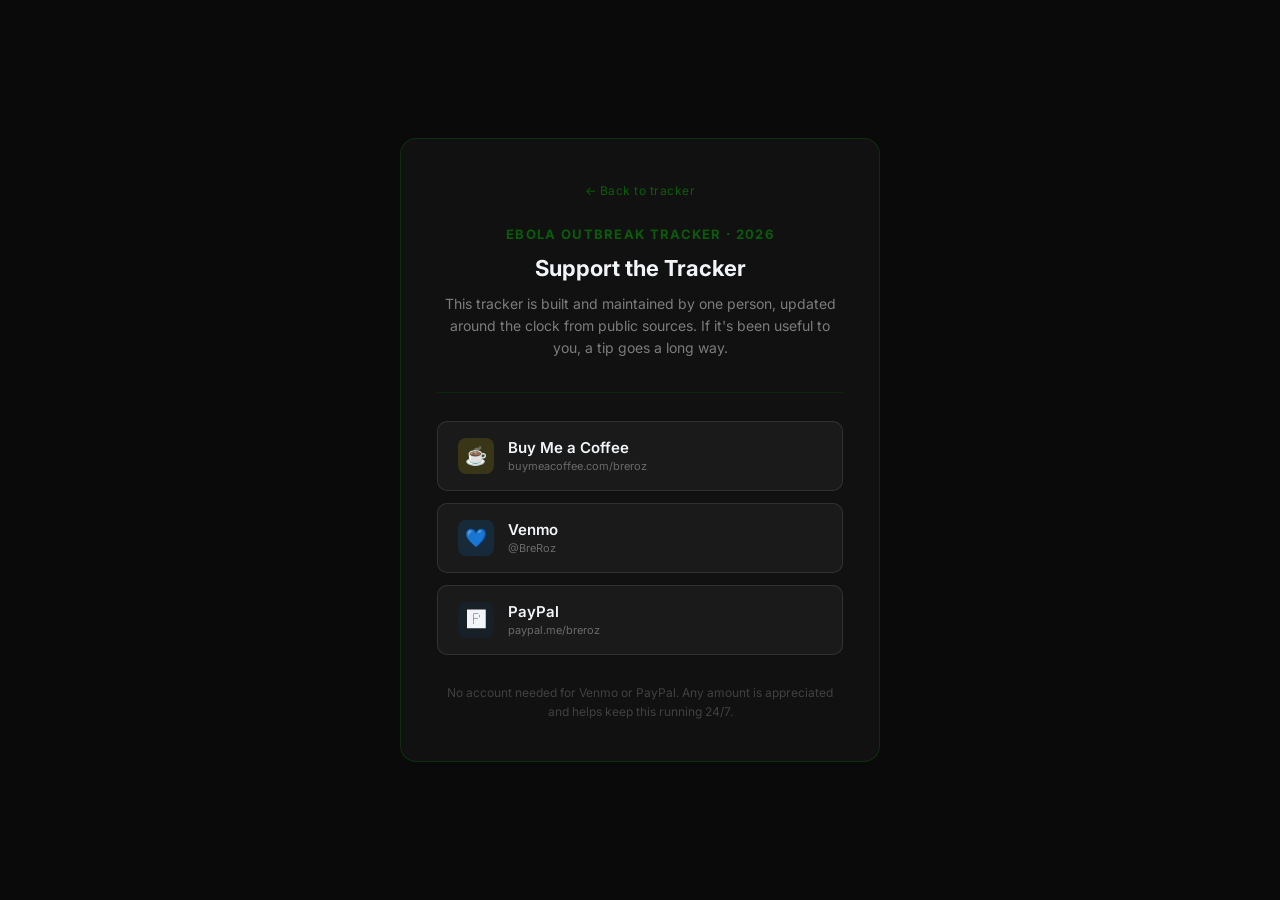
<file: templates/support.html>
<!DOCTYPE html>
<html lang="en">
<head>
  <meta charset="UTF-8">
  <meta name="viewport" content="width=device-width, initial-scale=1.0">
  <title>Support the Ebola Outbreak Tracker</title>
  <link rel="preconnect" href="https://fonts.googleapis.com">
  <link rel="preconnect" href="https://fonts.gstatic.com" crossorigin>
  <link href="https://fonts.googleapis.com/css2?family=Inter:wght@400;500;600;700&display=swap" rel="stylesheet">
  <style>
    *, *::before, *::after { box-sizing: border-box; margin: 0; padding: 0; }

    body {
      font-family: 'Inter', sans-serif;
      background: #0a0a0a;
      color: #e2e8f0;
      min-height: 100vh;
      display: flex;
      flex-direction: column;
      align-items: center;
      justify-content: center;
      padding: 24px;
    }

    .card {
      background: #111;
      border: 1px solid rgba(0,204,0,0.15);
      border-radius: 16px;
      padding: 40px 36px;
      max-width: 480px;
      width: 100%;
      text-align: center;
    }

    .back-link {
      display: inline-flex;
      align-items: center;
      gap: 6px;
      font-size: 12px;
      color: rgba(0,204,0,0.4);
      text-decoration: none;
      margin-bottom: 28px;
      letter-spacing: 0.04em;
      transition: color 0.15s;
    }
    .back-link:hover { color: rgba(0,204,0,0.8); }

    .brand {
      font-size: 13px;
      font-weight: 700;
      letter-spacing: 0.1em;
      text-transform: uppercase;
      color: rgba(0,204,0,0.4);
      margin-bottom: 12px;
    }

    h1 {
      font-size: 22px;
      font-weight: 700;
      color: #f1f5f9;
      margin-bottom: 10px;
      line-height: 1.3;
    }

    .sub {
      font-size: 14px;
      color: rgba(255,255,255,0.45);
      line-height: 1.6;
      margin-bottom: 32px;
    }

    .divider {
      height: 1px;
      background: rgba(0,204,0,0.1);
      margin: 0 0 28px;
    }

    .options {
      display: flex;
      flex-direction: column;
      gap: 12px;
    }

    .option-btn {
      display: flex;
      align-items: center;
      gap: 14px;
      padding: 16px 20px;
      border-radius: 10px;
      border: 1px solid rgba(255,255,255,0.1);
      background: rgba(255,255,255,0.04);
      color: #f1f5f9;
      text-decoration: none;
      font-size: 15px;
      font-weight: 600;
      transition: background 0.15s, border-color 0.15s, transform 0.1s;
      cursor: pointer;
    }
    .option-btn:hover {
      background: rgba(255,255,255,0.08);
      border-color: rgba(255,255,255,0.2);
      transform: translateY(-1px);
    }
    .option-btn:active { transform: translateY(0); }

    .option-icon {
      width: 36px;
      height: 36px;
      border-radius: 8px;
      display: flex;
      align-items: center;
      justify-content: center;
      font-size: 18px;
      flex-shrink: 0;
    }
    .icon-venmo  { background: #008CFF22; }
    .icon-paypal { background: #00457C22; }
    .icon-bmac   { background: #FFDD0022; }

    .option-label { text-align: left; }
    .option-label span {
      display: block;
      font-size: 11px;
      font-weight: 400;
      color: rgba(255,255,255,0.35);
      margin-top: 2px;
    }

    .footer-note {
      margin-top: 28px;
      font-size: 12px;
      color: rgba(255,255,255,0.2);
      line-height: 1.6;
    }
  </style>
</head>
<body>

  <div class="card">
    <a href="/" class="back-link">← Back to tracker</a>

    <div class="brand">Ebola Outbreak Tracker · 2026</div>
    <h1>Support the Tracker</h1>
    <p class="sub">This tracker is built and maintained by one person, updated around the clock from public sources. If it's been useful to you, a tip goes a long way.</p>

    <div class="divider"></div>

    <div class="options">

      <a href="https://buymeacoffee.com/breroz" target="_blank" rel="noopener" class="option-btn">
        <div class="option-icon icon-bmac">☕</div>
        <div class="option-label">
          Buy Me a Coffee
          <span>buymeacoffee.com/breroz</span>
        </div>
      </a>

      <a href="https://venmo.com/BreRoz" target="_blank" rel="noopener" class="option-btn">
        <div class="option-icon icon-venmo">💙</div>
        <div class="option-label">
          Venmo
          <span>@BreRoz</span>
        </div>
      </a>

      <a href="https://paypal.me/breroz" target="_blank" rel="noopener" class="option-btn">
        <div class="option-icon icon-paypal">🅿</div>
        <div class="option-label">
          PayPal
          <span>paypal.me/breroz</span>
        </div>
      </a>

    </div>

    <p class="footer-note">No account needed for Venmo or PayPal. Any amount is appreciated and helps keep this running 24/7.</p>
  </div>

</body>
</html>
</file>
<file: static/css/dos.css>
/* ── DOS / 90s Terminal Theme ─────────────────────────────────────── */

@import url('https://fonts.googleapis.com/css2?family=VT323&family=Share+Tech+Mono&display=swap');

:root {
  --green:       #00cc00;
  --green-bright:#00ff41;
  --green-dim:   #004d00;
  --green-faint: #001a00;
  --amber:       #ffaa00;
  --red:         #ff3300;
  --red-dim:     #4d0000;
  --bg:          #0a0a0a;
  --bg-panel:    #0d0d0d;
  --bg-hover:    #001200;
  --border:      #1a4d1a;
  --text:        #00cc00;
  --text-dim:    #007700;
  --text-faint:  #004400;
  --font-mono:   'Share Tech Mono', 'Courier New', monospace;
  --font-vt:     'VT323', monospace;
}

*, *::before, *::after { box-sizing: border-box; margin: 0; padding: 0; }

html, body {
  height: 100%;
  background: var(--bg);
  color: var(--green);
  font-family: var(--font-mono);
  font-size: 13px;
  line-height: 1.5;
  overflow: hidden;
}

/* CRT scanline overlay */
body::before {
  content: '';
  position: fixed;
  inset: 0;
  background: repeating-linear-gradient(
    to bottom,
    transparent 0px,
    transparent 2px,
    rgba(0,0,0,0.12) 2px,
    rgba(0,0,0,0.12) 4px
  );
  pointer-events: none;
  z-index: 9999;
}

/* CRT flicker */
@keyframes crt-flicker {
  0%   { opacity: 1; }
  92%  { opacity: 1; }
  93%  { opacity: 0.82; }
  94%  { opacity: 1; }
  96%  { opacity: 0.9; }
  97%  { opacity: 1; }
  100% { opacity: 1; }
}
body {
  animation: crt-flicker 8s infinite;
}

/* ── New updates popup ──────────────────────────────────────────────── */
#new-updates-popup {
  animation: popup-fade-in 0.35s ease;
}
@keyframes popup-fade-in {
  from { opacity: 0; transform: translate(-50%, -48%); }
  to   { opacity: 1; transform: translate(-50%, -50%); }
}
.nup-item {
  padding: 7px 14px;
  border-bottom: 1px solid var(--green-dim);
  font-size: 11px;
  line-height: 1.6;
  color: var(--green);
}
.nup-item:last-child { border-bottom: none; }
.nup-date {
  color: var(--text-dim);
  margin-right: 6px;
  font-size: 10px;
}

/* ── Boot screen ────────────────────────────────────────────────────── */
#boot-screen {
  position: fixed;
  inset: 0;
  background: #000;
  z-index: 99999;
  display: flex;
  align-items: flex-start;
  justify-content: flex-start;
  padding: 40px 50px;
  font-family: var(--font-mono);
  font-size: 13px;
  color: var(--green);
  overflow: hidden;
  transition: opacity 0.6s ease;
}
#boot-screen.fade-out { opacity: 0; pointer-events: none; }
#boot-lines { line-height: 1.9; }
.boot-line { display: block; }
.boot-line.access { color: var(--green-bright); font-size: 22px; font-family: var(--font-vt); letter-spacing: 0.1em; margin-top: 10px; }
.boot-line.dim    { color: var(--text-dim); }

/* ── Header ────────────────────────────────────────────────────────── */
.site-header {
  background: var(--green);
  color: #000;
  padding: 0 16px;
  display: flex;
  align-items: center;
  justify-content: space-between;
  height: 32px;
  flex-shrink: 0;
}

.site-header-title {
  font-family: var(--font-vt);
  font-size: 22px;
  letter-spacing: 0.05em;
  line-height: 1;
}

.site-header-right {
  font-size: 11px;
  opacity: 0.7;
  font-family: var(--font-mono);
}

/* ── Blink cursor ──────────────────────────────────────────────────── */
@keyframes blink {
  0%, 100% { opacity: 1; }
  50%       { opacity: 0; }
}
.cursor {
  animation: blink 1s step-end infinite;
  font-family: var(--font-vt);
}

/* ── Tab bar ───────────────────────────────────────────────────────── */
.tab-bar {
  display: flex;
  background: #000;
  border-bottom: 1px solid var(--green);
  flex-shrink: 0;
  padding: 0 4px;
}

.tab-btn {
  font-family: var(--font-mono);
  font-size: 12px;
  color: var(--text-dim);
  background: transparent;
  border: none;
  border-right: 1px solid var(--border);
  padding: 6px 18px;
  cursor: pointer;
  letter-spacing: 0.05em;
  text-transform: uppercase;
  transition: background 0.1s, color 0.1s;
}

.tab-btn:hover {
  background: var(--bg-hover);
  color: var(--green);
}

.tab-btn.active {
  background: var(--green);
  color: #000;
  font-weight: 600;
}

/* ── Main layout ───────────────────────────────────────────────────── */
.app-shell {
  display: flex;
  flex-direction: column;
  height: 100vh;
}

.tab-pane {
  display: none;
  flex: 1;
  overflow: hidden;
}

.tab-pane.active {
  display: flex;
  flex-direction: column;
}

/* ── Two-panel layout ──────────────────────────────────────────────── */
.panel-layout {
  display: flex;
  flex: 1;
  overflow: hidden;
}

/* ── Left panel ────────────────────────────────────────────────────── */
.left-panel {
  width: 260px;
  flex-shrink: 0;
  border-right: 1px solid var(--border);
  overflow-y: auto;
  background: var(--bg-panel);
  padding: 10px 0;
}

.left-section-title {
  font-family: var(--font-vt);
  font-size: 16px;
  color: var(--green-bright);
  padding: 6px 12px 4px;
  letter-spacing: 0.08em;
  border-bottom: 1px solid var(--border);
  margin-bottom: 6px;
}

.stat-row {
  display: flex;
  justify-content: space-between;
  padding: 3px 12px;
  font-size: 12px;
  border-bottom: 1px solid rgba(0,77,0,0.3);
}

.stat-row .stat-label { color: var(--text-dim); }
.stat-row .stat-value { color: var(--green-bright); font-weight: 600; }
.stat-row .stat-value.danger { color: var(--red); }
.stat-row .stat-value.warn   { color: var(--amber); }

.stat-subrow {
  font-size: 11px;
  color: var(--text-dim);
  padding: 0 12px 5px 12px;
  letter-spacing: 0.02em;
  border-bottom: 1px solid rgba(0,77,0,0.3);
  margin-top: -1px;
}

.dos-list {
  padding: 6px 12px;
  font-size: 11px;
  color: var(--text-dim);
  line-height: 2;
}

.dos-list-item {
  display: flex;
  justify-content: space-between;
  border-bottom: 1px dotted var(--green-dim);
  padding: 1px 0;
  cursor: default;
}

.dos-list-item .country-name { color: var(--green); }
.dos-list-item .country-stat { color: var(--amber); }

.update-item {
  padding: 4px 12px;
  font-size: 11px;
  color: var(--text-dim);
  border-bottom: 1px solid rgba(0,77,0,0.2);
  line-height: 1.5;
}

.update-item .update-date {
  color: var(--green-bright);
  font-size: 10px;
  display: block;
}

.update-src {
  color: var(--text-dim);
  text-decoration: none;
  font-size: 10px;
}

.update-src:hover {
  color: var(--green);
  text-decoration: underline;
}

/* ── Right panel (map) ─────────────────────────────────────────────── */
.map-panel {
  flex: 1;
  overflow: hidden;
  position: relative;
  background: var(--bg);
}

#world-map {
  width: 100%;
  height: 100%;
}

#world-map path {
  stroke: #1a3a1a;
  stroke-width: 0.4px;
  transition: fill 0.2s;
}

#world-map path:hover {
  fill: #003300 !important;
  cursor: pointer;
}

.map-loading {
  display: flex;
  align-items: center;
  justify-content: center;
  height: 100%;
  font-family: var(--font-vt);
  font-size: 28px;
  color: var(--text-dim);
  letter-spacing: 0.1em;
}

/* Map overlay buttons */
.map-overlay-btn {
  position: absolute;
  background: rgba(0,0,0,0.75);
  border: 1px solid var(--green);
  color: var(--green);
  font-family: var(--font-mono);
  font-size: 11px;
  padding: 5px 10px;
  cursor: pointer;
  letter-spacing: 0.05em;
  z-index: 50;
  transition: background 0.1s, color 0.1s;
  backdrop-filter: blur(2px);
}

.map-overlay-btn:hover {
  background: var(--green);
  color: #000;
}

/* Share button double-blink every 60 seconds */
@keyframes share-blink {
  0%                { background: rgba(0,0,0,0.75); color: var(--green); }
  1%                { background: var(--green);      color: #000; }
  2%                { background: rgba(0,0,0,0.75); color: var(--green); }
  3%                { background: var(--green);      color: #000; }
  4%                { background: rgba(0,0,0,0.75); color: var(--green); }
  100%              { background: rgba(0,0,0,0.75); color: var(--green); }
}

#map-share-btn {
  animation: share-blink 60s infinite;
}

#map-share-btn:hover {
  animation: none;
  background: var(--green);
  color: #000;
}

/* Map top-center stats bar */
#map-stats-bar {
  position: absolute;
  top: 10px;
  left: 50%;
  transform: translateX(-50%);
  z-index: 100;
  display: flex;
  align-items: center;
  gap: 0;
  background: rgba(0,0,0,0.82);
  border: 1px solid var(--border);
  padding: 6px 18px;
  pointer-events: none;
  white-space: nowrap;
}

.msb-item {
  display: flex;
  flex-direction: column;
  align-items: center;
  padding: 0 14px;
}

.msb-item + .msb-item {
  border-left: 1px solid var(--green-dim);
}

.msb-val {
  font-family: var(--font-vt);
  font-size: 22px;
  line-height: 1;
  letter-spacing: 1px;
}

.msb-val.danger { color: var(--red); }
.msb-val.warn   { color: var(--amber); }

.msb-label {
  font-size: 9px;
  color: var(--text-dim);
  letter-spacing: 0.12em;
  margin-top: 2px;
}

.msb-src {
  color: var(--text-dim);
  text-decoration: none;
  pointer-events: auto;
  cursor: pointer;
}

.msb-src:hover {
  color: var(--green);
  text-decoration: underline;
}

/* Share dropdown menu */
.share-menu-item {
  padding: 8px 14px;
  font-family: var(--font-mono);
  font-size: 11px;
  color: var(--green);
  cursor: pointer;
  letter-spacing: 0.05em;
  border-bottom: 1px solid var(--green-dim);
  white-space: nowrap;
}
.share-menu-item:last-child { border-bottom: none; }
.share-menu-item:hover {
  background: var(--green);
  color: #000;
}

/* Map tooltip */
.map-tooltip {
  position: absolute;
  background: #000;
  border: 1px solid var(--green);
  color: var(--green);
  font-family: var(--font-mono);
  font-size: 11px;
  padding: 6px 10px;
  pointer-events: none;
  display: none;
  z-index: 100;
  box-shadow: 0 0 10px rgba(0,204,0,0.3);
}

/* ── Situation tab ─────────────────────────────────────────────────── */
.sit-nav-item {
  padding: 10px 12px;
  border-bottom: 1px solid var(--border);
  cursor: pointer;
  transition: background 0.1s;
}

.sit-nav-item:hover    { background: var(--bg-hover); }
.sit-nav-item.selected {
  background: var(--green-faint);
  border-left: 3px solid var(--green-bright);
}

.sit-nav-item .sit-label { font-size: 13px; color: var(--green); }
.sit-nav-item .sit-sub   { font-size: 10px; color: var(--text-dim); margin-top:2px; }
.sit-nav-item .sit-sub.danger { color: var(--red); }
.sit-nav-item .sit-sub.warn   { color: var(--amber); }

.sit-content {
  flex: 1;
  overflow-y: auto;
  background: var(--bg);
  display: none;
}

.sit-content.active { display: block; }

.sit-content-inner {
  padding: 16px 20px;
}

.sit-content-title {
  font-family: var(--font-vt);
  font-size: 24px;
  color: var(--green-bright);
  letter-spacing: 0.06em;
  border-bottom: 1px solid var(--border);
  padding-bottom: 8px;
  margin-bottom: 14px;
  text-shadow: 0 0 10px rgba(0,255,65,0.4);
}

.data-row {
  display: flex;
  gap: 10px;
  padding: 5px 0;
  border-bottom: 1px solid rgba(0,77,0,0.25);
  font-size: 12px;
}

.data-row .dr-label {
  width: 180px;
  flex-shrink: 0;
  color: var(--text-dim);
  text-transform: uppercase;
  letter-spacing: 0.04em;
}

.data-row .dr-value { color: var(--green); }
.data-row .dr-value.danger { color: var(--red); }
.data-row .dr-value.warn   { color: var(--amber); }
.data-row .dr-value.bright { color: var(--green-bright); font-weight: 600; }

.sit-note {
  margin-top: 14px;
  padding: 10px 12px;
  border: 1px solid var(--border);
  font-size: 11px;
  color: var(--text-dim);
  line-height: 1.7;
  background: var(--green-faint);
}

.sit-quote {
  margin-top: 10px;
  padding: 8px 12px;
  border-left: 3px solid var(--green-bright);
  font-size: 12px;
  color: var(--green);
  font-style: italic;
  line-height: 1.6;
}

/* ── Info tab ──────────────────────────────────────────────────────── */
.info-wrap {
  flex: 1;
  overflow-y: auto;
  padding: 20px 32px;
  max-width: 860px;
}

.info-section {
  margin-bottom: 28px;
}

.info-section-title {
  font-family: var(--font-vt);
  font-size: 20px;
  color: var(--green-bright);
  letter-spacing: 0.08em;
  margin-bottom: 10px;
  text-shadow: 0 0 8px rgba(0,255,65,0.3);
}

.info-section p {
  font-size: 12px;
  color: var(--text-dim);
  line-height: 1.8;
  margin-bottom: 8px;
}

.info-section a {
  color: var(--green);
  text-decoration: underline;
  text-underline-offset: 3px;
}

.info-compare {
  display: grid;
  grid-template-columns: 1fr 1fr;
  gap: 12px;
  margin-top: 10px;
}

.info-compare-box {
  border: 1px solid var(--border);
  padding: 12px;
  background: var(--green-faint);
}

.info-compare-box h4 {
  font-family: var(--font-vt);
  font-size: 18px;
  color: var(--green-bright);
  margin-bottom: 8px;
}

.info-compare-box .compare-row {
  display: flex;
  justify-content: space-between;
  font-size: 11px;
  padding: 3px 0;
  border-bottom: 1px solid rgba(0,77,0,0.3);
  color: var(--text-dim);
}

.info-compare-box .compare-row span { color: var(--green); }

/* ── Disclaimer modal ──────────────────────────────────────────────── */
.modal-overlay {
  position: fixed;
  inset: 0;
  background: rgba(0,0,0,0.85);
  z-index: 1000;
  display: flex;
  align-items: center;
  justify-content: center;
}

.modal-box {
  background: #000;
  border: 2px solid var(--green);
  box-shadow: 0 0 40px rgba(0,204,0,0.3), 0 0 80px rgba(0,204,0,0.1);
  max-width: 520px;
  width: 90%;
  font-family: var(--font-mono);
}

.modal-titlebar {
  background: var(--green);
  color: #000;
  font-family: var(--font-vt);
  font-size: 18px;
  padding: 4px 12px;
  letter-spacing: 0.06em;
  display: flex;
  justify-content: space-between;
}

.modal-body {
  padding: 20px;
  font-size: 12px;
  color: var(--text-dim);
  line-height: 1.8;
}

.modal-body strong { color: var(--green); }
.modal-body .warn  { color: var(--amber); }

.modal-footer {
  padding: 12px 20px 16px;
  text-align: center;
}

.btn-dos {
  background: var(--green);
  color: #000;
  border: none;
  font-family: var(--font-vt);
  font-size: 18px;
  padding: 6px 28px;
  cursor: pointer;
  letter-spacing: 0.06em;
  transition: background 0.1s;
}

.btn-dos:hover { background: var(--green-bright); }

/* ── Footer ────────────────────────────────────────────────────────── */
.site-footer {
  height: 22px;
  background: #000;
  border-top: 1px solid var(--border);
  display: flex;
  align-items: center;
  padding: 0 12px;
  font-size: 10px;
  color: var(--text-faint);
  flex-shrink: 0;
  justify-content: space-between;
}

/* ── Scrollbar ─────────────────────────────────────────────────────── */
::-webkit-scrollbar { width: 6px; }
::-webkit-scrollbar-track { background: #000; }
::-webkit-scrollbar-thumb { background: var(--green-dim); }
::-webkit-scrollbar-thumb:hover { background: var(--green); }

/* ── Mobile responsive ─────────────────────────────────────────────── */
@media (max-width: 768px) {

  /* Allow natural page scroll on mobile */
  html, body {
    overflow: auto;
    height: auto;
  }

  /* App shell flows naturally */
  .app-shell {
    height: auto;
    min-height: 100vh;
  }

  /* Header: stack title and timestamp */
  .site-header {
    height: auto;
    flex-direction: column;
    align-items: flex-start;
    padding: 5px 10px;
    gap: 1px;
  }

  .site-header-title {
    font-size: 15px;
    white-space: nowrap;
    overflow: hidden;
    text-overflow: ellipsis;
    max-width: 100%;
  }

  .site-header-right {
    font-size: 10px;
    opacity: 0.65;
  }

  /* Tab bar: equal-width buttons */
  .tab-bar { padding: 0; }

  .tab-btn {
    flex: 1;
    padding: 8px 4px;
    font-size: 11px;
    text-align: center;
    border-right: 1px solid var(--border);
  }

  /* Tab pane: natural flow */
  .tab-pane {
    overflow: visible;
  }

  .tab-pane.active {
    display: block;
  }

  /* Panel layout: stack vertically */
  .panel-layout {
    flex-direction: column;
    overflow: visible;
  }

  /* Left panel: full width, natural height */
  .left-panel {
    width: 100%;
    border-right: none;
    border-bottom: 1px solid var(--border);
    overflow-y: visible;
    padding: 8px 0;
  }

  /* Map: fixed height on mobile */
  .map-panel {
    height: 280px;
    flex: none;
  }

  /* Situation tab: nav items horizontal scroll */
  #tab-situation .left-panel {
    display: flex;
    flex-direction: row;
    overflow-x: auto;
    overflow-y: visible;
    padding: 0;
    white-space: nowrap;
    border-bottom: 1px solid var(--border);
  }

  .sit-nav-item {
    flex-shrink: 0;
    border-bottom: none;
    border-right: 1px solid var(--border);
    padding: 8px 10px;
    min-width: 130px;
  }

  .sit-nav-item.selected {
    border-left: none;
    border-top: 3px solid var(--green-bright);
  }

  .sit-nav-item .sit-sub { white-space: normal; }

  /* Situation content: natural scroll */
  .sit-content {
    overflow-y: visible;
  }

  /* Data rows: stack label above value */
  .data-row {
    flex-direction: column;
    gap: 1px;
    padding: 6px 0;
  }

  .data-row .dr-label {
    width: 100%;
    font-size: 10px;
  }

  .data-row .dr-value {
    font-size: 12px;
    padding-left: 4px;
  }

  /* Info tab */
  .info-wrap {
    padding: 14px 16px;
    max-width: 100%;
  }

  /* Strain comparison: single column */
  .info-compare {
    grid-template-columns: 1fr;
  }

  /* Footer: single line, shorter */
  .site-footer {
    height: auto;
    padding: 5px 10px;
    font-size: 9px;
    flex-direction: column;
    align-items: flex-start;
    gap: 2px;
  }

  /* Modal: full-width on small screens */
  .modal-box {
    width: 95%;
  }

}
</file>
